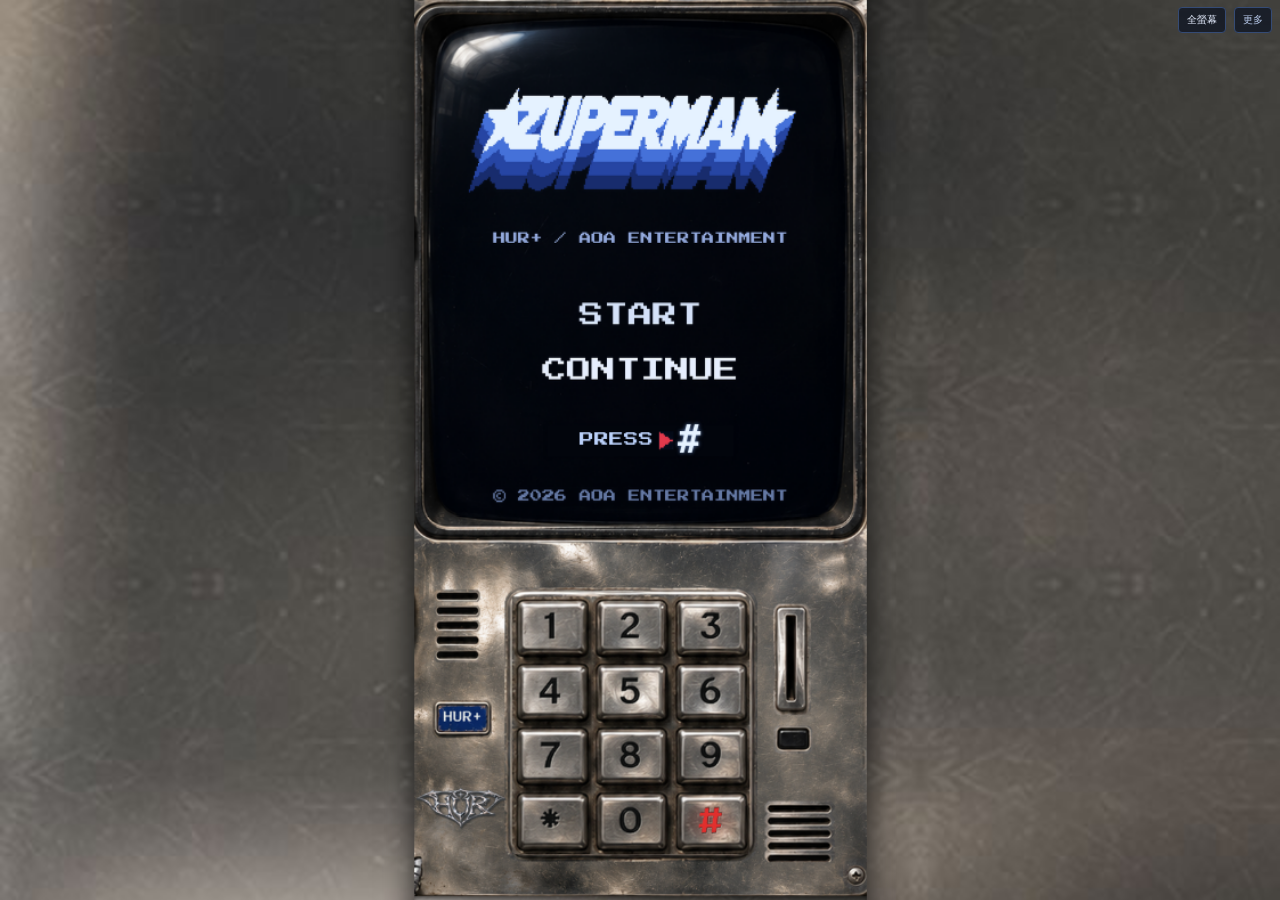
<file: index.html>
<!doctype html>
<html lang="zh-Hant"><head><meta charset="utf-8"><meta name="viewport" content="width=device-width,initial-scale=1,viewport-fit=cover"><meta name="theme-color" content="#524f4b"><title>ZUPERMAN｜英雄測驗</title><link rel="stylesheet" href="app.css?v=46"><link rel="stylesheet" href="keypad.css?v=63"><link rel="stylesheet" href="intro.css?v=64"><link rel="stylesheet" href="endings.css?v=46"><link rel="stylesheet" href="result-v31.css?v=64"><link rel="stylesheet" href="card-dialog.css?v=58"><link rel="stylesheet" href="reveal-v31.css?v=58"><link rel="stylesheet" href="reveal-v43.css?v=45"><link rel="manifest" href="manifest.webmanifest?v=46">
<link rel="apple-touch-icon" href="assets/ui/zuperman-app-180.png">
<meta name="apple-mobile-web-app-capable" content="yes">
<meta name="apple-mobile-web-app-status-bar-style" content="black-translucent">
<link rel="stylesheet" href="fullscreen.css?v=62">
<script src="fullscreen.js?v=58" defer></script>
<script src="cover-fit.js?v=2" defer></script>
</head>
<body data-skin="a" data-phase="title">
<div id="game-viewport">
<header class="toolbar" aria-label="播放與顯示設定">
  <button id="fullscreen-toggle" type="button" aria-pressed="false" hidden>全螢幕</button>
  <details class="more-controls">
    <summary>更多</summary>
    <nav>
      <span id="music-slot"></span>
      <button id="screen-zoom" type="button" aria-pressed="false">放大螢幕</button>
      <a href="questions.html">全部題目</a>
    </nav>
  </details>
</header>
<main id="main">
<section id="title-page" aria-label="ZUPERMAN 電話開始畫面">
  <img src="assets/intro/title-phone-v2.png" width="1179" height="2556" alt="ZUPERMAN 實體電話開始畫面">
  <div class="title-controls">
    <p id="start-prompt" class="start-prompt">PRESS <span class="start-prompt-hash">#</span></p>
    <span id="title-menu-arrow" class="title-menu-arrow" aria-hidden="true"></span>
    <button id="start-hash" type="button" aria-label="按電話井字鍵開始測驗">#</button>
  </div>
  <div id="a2hs-banner" hidden role="note" aria-live="polite">
    <p>想要全螢幕？點分享鍵 <span aria-hidden="true">⬆️</span> →「加入主畫面」，再從主畫面圖示打開。</p>
    <button id="a2hs-dismiss" type="button">知道了</button>
  </div>
</section>
<section id="quiz-page" hidden aria-label="ZUPERMAN 英雄測驗"><div id="phone-holder"><div id="phone-artboard"><img id="phone-body" src="assets/ui/phone-a.png" alt="實體公共電話機身" draggable="false"><div id="screen"><div id="screen-inner"><div id="question-panel"><span id="question-title"></span><h1 id="question" tabindex="-1"></h1></div><span id="progress-label" aria-live="polite"></span><div id="answers" role="group" aria-label="四個答案"></div><div id="screen-footer"><span id="progress-lamps" aria-hidden="true"></span><span id="screen-hint">按 1–4 選擇</span></div><div class="screen-scan" aria-hidden="true"></div></div></div><nav id="keypad" aria-label="電話實體按鍵"></nav></div></div><div class="actions"><button id="back" type="button">上一題</button></div></section>
<section id="analysis-page" hidden aria-label="分析中"><img class="analysis-logo" src="assets/ui/zuperman.png" alt="ZUPERMAN"><p class="analysis-kicker">HERO TEST</p><h1>英雄資料分析中</h1><div class="analysis-bars" aria-hidden="true"></div><p id="analysis-percent">0%</p></section>
<section id="ending-stage" hidden aria-label="ZUPERMAN 英雄證電話">
  <div class="ending-glass">
    <section id="result-page" class="ending-view v31-result" data-design-version="v31" hidden aria-labelledby="hero-name">
      <div class="v31-stock">
        <div id="v31-result-scroll" class="v31-scroll" tabindex="0" role="region" aria-label="完整英雄測驗結果">
          <div class="v31-face">
            <header class="v31-header">
              <h1 class="v31-chrome v31-name" id="hero-name" tabindex="-1"></h1>
              <span class="v31-color" id="hero-color-name"></span>
              <img class="v31-stars" src="card-preview-1110/art-v8/gold-stars.png" alt="" width="232" height="84">
            </header>
            <figure class="v31-visual" aria-label="HUR 鉻銀徽章與 ZUPERMAN 字標">
              <img class="v31-emblem" id="v31-emblem" src="card-preview-1110/art-v8/chrome-hur.png" alt="" width="1210" height="539">
              <img class="v31-mark" id="v31-mark" src="card-preview-1110/v31-zuperman-chrome.png" alt="ZUPERMAN" width="2091" height="373">
            </figure>
            <div class="v31-gear">
              <div><span>技能解放</span><strong id="hero-gear"></strong></div>
              <div><span>封印本體</span><strong id="hero-item"></strong></div>
            </div>
            <blockquote id="hero-quote"></blockquote>
            <div class="v31-data">
              <div class="v31-stats">
                <button id="v31-abilities" type="button" aria-controls="v31-full-abilities">能力值</button>
                <canvas id="result-radar" width="180" height="144" aria-hidden="true"></canvas>
              </div>
              <section class="v31-team" aria-labelledby="hero-team-heading">
                <h2 id="hero-team-heading">最佳隊友</h2>
                <ul id="hero-team"></ul>
              </section>
            </div>
            <button id="v31-scroll-cue" class="v31-scroll-cue" type="button" aria-controls="v31-complete-result">下滑看完整結果 <span aria-hidden="true">↓</span></button>
          </div>
          <div id="v31-complete-result" class="v31-complete">
            <section aria-labelledby="v31-profile-heading">
              <h2 id="v31-profile-heading" tabindex="-1">英雄側寫</h2>
              <p id="v31-profile-copy"></p>
              <ul id="v31-traits" aria-label="人格標籤"></ul>
            </section>
            <section id="v31-full-abilities" aria-labelledby="v31-abilities-heading">
              <h2 id="v31-abilities-heading" tabindex="-1">能力值</h2>
              <dl id="v31-full-stats" class="v31-detail-values"></dl>
            </section>
            <section aria-labelledby="v31-full-team-heading">
              <h2 id="v31-full-team-heading">最佳隊友</h2>
              <ul id="v31-full-team" class="v31-full-team"></ul>
            </section>
          </div>
        </div>
        <a id="card-link" class="v31-chrome v31-cta" href="#upload-page">製作我的英雄證</a>
      </div>
    </section>
    <section id="upload-page" class="ending-view" hidden aria-label="選擇英雄證照片">
      <div class="ending-window ending-upload-window">
        <div class="ending-window-title">
          <span>英雄證照片</span>
          <img src="assets/ui/zuperman.png" width="432" height="146" alt="ZUPERMAN">
        </div>
        <div class="ending-license">
          <input id="photo-input" type="file" accept="image/*" aria-label="選擇英雄證照片" aria-describedby="photo-status">
          <label id="choose-photo" for="photo-input">
            <span class="ending-photo-frame">
              <img id="photo-preview" alt="英雄證照片預覽" hidden>
              <span id="photo-placeholder" aria-hidden="true"></span>
            </span>
            <span class="ending-photo-action">選擇照片</span>
          </label>
          <div class="ending-license-data">
            <span class="ending-chip" aria-hidden="true"></span>
            <h1 id="upload-hero-name" tabindex="-1"></h1>
            <span class="ending-license-lines" aria-hidden="true"></span>
            <p id="photo-status" role="status" aria-live="polite"></p>
          </div>
        </div>
      </div>
      <div class="ending-footer">
        <label id="choose-photo-footer" class="ending-primary" for="photo-input">選擇我的照片</label>
        <button id="make-card" hidden class="ending-primary" type="button" disabled>製作英雄證</button>
        <button id="back-result" class="ending-secondary" type="button">返回結果</button>
      </div>
    </section>
  </div>
  <button id="restart" type="button">再測一次</button>
  <button id="ending-zero" type="button" aria-label="按電話 0 鍵繼續">0</button>
</section>
</main>
</div>
<dialog id="hero-card-dialog" aria-label="你的英雄證">
  <canvas id="card-canvas" width="1062" height="1482" tabindex="0" aria-label="英雄證正面，拖曳照片或用方向鍵調整位置"></canvas>
  <img id="card-back-face" alt="英雄證背面" hidden>
  <p id="card-warning" role="status" hidden></p>
  <div class="hero-card-actions">
    <button id="flip-card" type="button" hidden>查看背面</button>
    <button id="save-hero-card" type="button" disabled>下載限動影片</button>
    <button id="share-hero-card" type="button" disabled>分享 IG 限動</button>
    <button id="close-hero-card" type="button">返回電話</button>
  </div>
  <p id="story-status" role="status"></p>
</dialog>
<script src="engine.js?v=6"></script><script src="hero-card.js?v=58"></script><script src="card-reveal.js?v=58"></script><script src="result-v31.js?v=58"></script><script src="ending-flow.js?v=58"></script><script src="background-music.js?v=57" data-controls="#music-slot"></script><script src="intro-player.js?v=64"></script><script src="app.js?v=65"></script><script src="key-audio.js"></script>
</body></html>
</file>
<file: app.css>
@font-face{font-family:Cubic;src:url('assets/ui/Cubic11-Regular.ttf')}@font-face{font-family:Pixel;src:url('assets/ui/PressStart2P-Regular.ttf')}*{box-sizing:border-box}html{background:#070a11;color:#e9f0ff}body{margin:0;font-family:Cubic,monospace;background:#070a11;min-height:100svh}button,a{-webkit-tap-highlight-color:transparent}button{font:inherit;cursor:pointer}button:disabled{cursor:default}a{color:inherit;text-decoration:none}button:focus-visible,a:focus-visible{outline:2px solid #e9f4ff;outline-offset:4px}[hidden]{display:none!important}.toolbar{min-height:48px;display:flex;justify-content:center;align-items:center;flex-wrap:wrap;gap:12px;padding:8px 12px;background:#080c16;border-bottom:1px solid #243152;position:relative;z-index:20;color:#b3c5ed;font-family:system-ui,sans-serif;font-size:11px}.toolbar nav{display:flex;align-items:center;gap:4px}.toolbar button,.toolbar a{border:1px solid transparent;background:transparent;color:inherit;padding:7px 9px;border-radius:4px;white-space:nowrap}.toolbar [aria-pressed=true]{background:#244bc2;color:#fff}.toolbar button:hover,.toolbar a:hover{color:#fff;border-color:#4774cf}#main{width:100%;min-height:calc(100svh - 53px);display:flex;justify-content:center;align-items:center;position:relative}#quiz-page{width:100%;display:flex;flex-direction:column;align-items:center;position:relative}#phone-holder{position:relative;overflow:hidden}#phone-artboard{width:1179px;height:2556px;position:absolute;left:0;top:0;transform-origin:0 0}#phone-body{position:absolute;inset:0;width:1179px;height:2556px;pointer-events:none;user-select:none}#screen{position:absolute;left:50px;top:120px;width:1079px;height:1303px;overflow:hidden;border-radius:100px}#screen-inner{width:1158px;height:1398px;transform:scale(.9317789);transform-origin:0 0;position:relative;isolation:isolate}#question-panel{position:absolute;left:36px;top:229px;width:1086px;height:184px;color:#f1f3ec;padding:0;overflow:hidden}#question-title{display:block;font-size:48px;line-height:58px;margin:0 0 5px}#question{font-weight:normal;margin:0;height:calc(100% - 63px);overflow:auto;overscroll-behavior:contain;scrollbar-width:thin;scrollbar-color:#597fd2 transparent;font-size:48px;line-height:55px;word-break:normal;overflow-wrap:anywhere;line-break:strict}#answers{position:absolute;inset:0}.answer{position:absolute;padding:0;background:transparent;color:#eff4ff;border:0;text-align:left;overflow:hidden;border-radius:26px;isolation:isolate;transition:box-shadow .15s}.answer-number{position:absolute;left:27px;top:22px;font-size:34px;line-height:43px;color:#b9cbea;z-index:2}.answer-text{position:absolute;left:28px;top:85px;right:28px;bottom:40px;font-size:46px;line-height:56px;margin:0;overflow:auto;overscroll-behavior:contain;scrollbar-width:thin;scrollbar-color:#5678d7 transparent;word-break:normal;overflow-wrap:anywhere;line-break:strict;z-index:2}.answer.selected{background:linear-gradient(162deg,#ed2b68e8,#740c41f5);box-shadow:0 0 0 5px #ff739a,inset 0 0 0 11px #55162f,0 0 50px 7px #f238724d;color:#fff}.answer.selected:before{content:'';position:absolute;inset:11px;border:3px solid #ff99b5;border-radius:22px;background:linear-gradient(60deg,transparent 25%,#ffffff1c 45%,transparent 53%),repeating-linear-gradient(0deg,#0000 0 3px,#13000b42 3px 4px);z-index:0;pointer-events:none}.answer.selected:after{content:'SELECTED';position:absolute;right:23px;bottom:10px;background:#ff5a82;color:#100815;font:18px Pixel,monospace;padding:7px 12px;z-index:3}.answer.selected .answer-number{color:#fff;background:#dc2e61;border:1px solid #ffa3bf;border-radius:5px;min-width:64px;text-align:center;left:23px;top:19px}.answer.selected .answer-text{bottom:50px}#progress-label{position:absolute;top:196px;left:991px;font-size:18px;line-height:26px;color:#b4bed5;background:#090b1b;padding:0 8px}#screen-footer{position:absolute;left:25px;top:1340px;width:1107px;height:55px;border-radius:6px;background:#070a16;display:flex;align-items:center;justify-content:center;gap:18px;color:#c9d8f5;font-size:34px}#progress-lamps{display:flex;gap:8px}#progress-lamps i{width:15px;height:18px;border:1px solid #5676aa;background:#132038}#progress-lamps i.done{background:#bcd5ff}.screen-scan{position:absolute;inset:0;z-index:4;pointer-events:none;background:repeating-linear-gradient(0deg,#0000 0 3px,#00000010 3px 4px);opacity:.5}#keypad{position:absolute;inset:0;pointer-events:none}.phone-key{position:absolute;background:transparent;color:transparent;border:0;border-radius:14px;pointer-events:auto;font-size:1px;touch-action:manipulation}.phone-key:active,.phone-key.pressed{background:#2443b42b;box-shadow:inset 0 7px 15px #0008,0 0 0 4px #aec6ff80}.phone-key[aria-pressed=true]{box-shadow:inset 0 0 0 5px #b8d0ff80}.actions{width:min(100%,560px);display:flex;align-items:center;justify-content:space-between;gap:7px;padding:9px 12px calc(9px + env(safe-area-inset-bottom));font-size:12px;background:#080c15}.actions button{border:1px solid #405984;background:#101b31;color:#d9e6ff;padding:8px 12px;border-radius:3px}.actions button:disabled{opacity:.35}body.screen-zoom #phone-holder{overflow:hidden;border-radius:18px}body.screen-zoom #phone-artboard{transform:translate(calc(-50px * var(--phone-scale)),calc(-115px * var(--phone-scale))) scale(var(--phone-scale))}body.screen-zoom .actions{position:relative}.analysis-logo{display:block;width:76%;max-width:370px;margin:0 auto 35px;image-rendering:pixelated}#analysis-page{text-align:center;width:min(92vw,550px);padding:45px 25px;font-size:20px}#analysis-page h1{font-size:28px;font-weight:normal}.analysis-kicker{font-family:Pixel,monospace;font-size:9px;line-height:2.2;color:#a9bfe9}.analysis-bars{height:25px;background:repeating-linear-gradient(90deg,#597fee 0 12px,transparent 12px 17px);animation:analysis 1.8s steps(10) both;transform-origin:left;box-shadow:0 0 25px #2646b6}@keyframes analysis{from{clip-path:inset(0 100% 0 0)}to{clip-path:inset(0 0 0 0)}}@media(max-width:560px){.toolbar{gap:6px;padding:5px 6px;font-size:10px}.toolbar button,.toolbar a{padding:6px}.toolbar nav{gap:0}#main{min-height:calc(100svh - 47px)}}@media(prefers-reduced-motion:reduce){*{animation:none!important;transition:none!important}}

#music-slot #cashflow-music-control{margin:0!important;flex-direction:row!important}#music-slot button{min-height:0!important;font:inherit!important;font-size:10px!important;border:1px solid #32476b!important;border-radius:4px!important;padding:6px!important}#music-slot #cashflow-dj-hint{display:none!important}
#screen,#phone-holder,body.screen-zoom #phone-holder{overflow:clip}

/* Keep the playable phone inside the current viewport; secondary controls live in a native menu. */
.toolbar{height:44px;min-height:44px;max-height:44px;padding:4px 12px;justify-content:space-between;gap:8px;flex-wrap:nowrap;font-size:11px}
.more-controls{position:relative;font-family:system-ui,sans-serif;color:#b9cbed}
.more-controls summary{list-style:none;cursor:pointer;padding:7px 10px;border:1px solid #354b75;border-radius:4px;font-size:11px;white-space:nowrap}
.more-controls summary::-webkit-details-marker{display:none}
.more-controls[open] summary{background:#1c3260;color:#fff}
.more-controls nav{position:absolute;right:0;top:38px;min-width:155px;display:flex;flex-direction:column;align-items:stretch;gap:3px;padding:9px;border:1px solid #3d5685;background:#090e1bf5;box-shadow:0 10px 30px #000b;border-radius:5px;z-index:30}
.more-controls nav>*{width:100%;text-align:left}
.more-controls nav a,.more-controls nav>button{padding:10px}
#music-slot #cashflow-music-control{display:flex!important;width:100%;margin:0!important}
#music-slot button{width:100%;min-height:0!important;font:inherit!important;font-size:11px!important;border-radius:3px!important;padding:9px!important}
#main{min-height:0;align-items:flex-start}

.actions{min-height:48px;flex-shrink:0}
@media(max-width:560px){.toolbar{height:44px;min-height:44px;padding:4px 9px}.toolbar nav{gap:3px}#main{min-height:0}}
</file>
<file: keypad.css>
/* These live buttons sit on the existing photographic caps, in artboard pixels. */
#keypad .phone-key {
  appearance: none;
  isolation: isolate;
  padding: 0;
  margin: 0;
  border: 0;
  border-radius: 21px;
  background: transparent;
  box-shadow: none;
  color: transparent;
  cursor: pointer;
}

#keypad .phone-key::before,
#keypad .phone-key::after {
  content: '';
  position: absolute;
  inset: 0;
  border-radius: inherit;
  opacity: 0;
  pointer-events: none;
  transition: opacity 85ms ease, transform 100ms ease;
}

#keypad .phone-key::before {
  background: linear-gradient(150deg, #1c1714, #120e0b 60%, #292019);
  box-shadow: inset 0 11px 17px #000d, 0 0 11px var(--key-rim, #0000);
}

#keypad .phone-key::after {
  background-image: var(--keypad-surface, url('assets/ui/phone-a.png'));
  background-position: var(--key-slice-x) var(--key-slice-y);
  background-repeat: no-repeat;
  background-size: 1179px 2556px;
  transform-origin: center;
}

#keypad .phone-key:is(:active, .pressed)::before,
#keypad .phone-key:is(:active, .pressed)::after {
  opacity: 1;
  transition-duration: 35ms, 65ms;
}

#keypad .phone-key:is(:active, .pressed)::after {
  transform: translateY(6px) scale(.93, .87);
  filter: brightness(.76) contrast(1.08);
}

#keypad .phone-key[data-key='5'] { --key-rim: #58a9ffb3; }
#keypad .phone-key[data-key='6'] { --key-rim: #66ffc3bf; }
#keypad .phone-key[data-key='7'] { --key-rim: #b690ffd6; }
#keypad .phone-key[data-key='8'] { --key-rim: #ffd966bd; }
#keypad .phone-key[data-key='9'] { --key-rim: #70edffd9; }
#keypad .phone-key[data-key='*'] { --key-rim: #7af7ff; }
#keypad .phone-key[data-key='0'] { --key-rim: #ffd27b; }
#keypad .phone-key[data-key='#'] { --key-rim: #ff284ee8; }

#keypad .phone-key:focus-visible {
  outline: 4px solid #b9d4ff;
  outline-offset: 2px;
}

#screen-footer.keypad-message {
  box-shadow: inset 0 2px var(--fx-color, #7dbfff);
}

#screen-footer.keypad-message #screen-hint {
  color: var(--fx-color, #b7ddff);
  text-shadow: 0 0 14px var(--fx-color, #3566bb);
}

#screen[data-phone-fx]::after {
  content: '';
  position: absolute;
  z-index: 8;
  inset: 0;
  border-radius: inherit;
  pointer-events: none;
  opacity: 0;
  box-shadow: inset 0 0 30px var(--fx-color);
  background: var(--fx-pattern, none);
  animation: var(--fx-motion, phone-screen-pulse) 1.3s ease-out both;
}

#screen[data-phone-fx='5'] {
  --fx-color: #8ec5ff;
  --fx-pattern: linear-gradient(0deg, transparent 36%, #538dff76 48%, #e5f6ff70 50%, #5f6dff46 52%, transparent 62%) no-repeat center / 100% 34%;
  --fx-motion: phone-rewind-scan;
}

#screen[data-phone-fx='6'] {
  --fx-color: #a7ffd4;
  --fx-pattern: linear-gradient(180deg, transparent 25%, #79f3a96e 46%, #dafff4a2 50%, #51e2b263 52%, transparent 76%) no-repeat center / 100% 31%;
  --fx-motion: phone-filter-scan;
}

#screen[data-phone-fx='7'] {
  --fx-color: #d6bfff;
  --fx-pattern: repeating-radial-gradient(ellipse at 50% 12%, #0000 0 58px, #ae79ff4a 60px 65px, #0000 69px 104px);
  --fx-motion: phone-echo-rings;
}

#screen[data-phone-fx='8'] {
  --fx-color: #ffe1a1;
  --fx-pattern: repeating-linear-gradient(90deg, #ffc35b42 0 35px, transparent 35px 79px) no-repeat center / 100% 65px;
  --fx-motion: phone-stutter-bars;
}

#screen[data-phone-fx='9'] {
  --fx-color: #9aeefe;
  --fx-pattern: conic-gradient(from -55deg, #0000 0 31%, #87aaff4f 36%, #b5faff72 40%, #0000 44% 76%, #658cff46 88%, #0000 93%) center / 120% 120%;
  --fx-motion: phone-spin-ring;
}

#screen[data-phone-fx='*'] {
  --fx-color: #a7faff;
  --fx-pattern: linear-gradient(0deg, transparent 32%, #3467ff77 41%, #72f1ff 49%, #d7ffff 50% 51%, #337bff8c 53%, transparent 72%) no-repeat center / 100% 16%;
  --fx-motion: phone-star-scan;
}

#screen[data-phone-fx='0'] {
  --fx-color: #ffe0a8;
  --fx-pattern: linear-gradient(180deg, #ffc0536e, #b1782336 12%, transparent 35%);
}

#screen[data-phone-fx='#'] {
  --fx-color: #ff8d9e;
  --fx-pattern: radial-gradient(ellipse at center, #0000 56%, #ff214352 91%, #ff234491 100%);
  --fx-motion: phone-warning-light;
}

#phone-key-warning {
  display: none;
  position: absolute;
  z-index: 9;
  top: 128px;
  left: 50%;
  transform: translateX(-50%);
  pointer-events: none;
  padding: 8px 32px;
  border: 3px solid #ff536f;
  background: #400c1a;
  box-shadow: 0 0 36px #ff2f5690, inset 0 0 19px #fa345131;
  color: #ffb8c1;
  font: 41px/1.12 Cubic, monospace;
  white-space: nowrap;
  text-shadow: 0 0 10px #ff2f67;
}

#screen[data-phone-fx='#'] #phone-key-warning {
  display: block;
  animation: phone-warning-badge 1.75s ease both;
}

#phone-star-signal {
  display: none;
  position: absolute;
  z-index: 9;
  left: 50%;
  top: 60%;
  width: 372px;
  height: 234px;
  margin: -117px 0 0 -186px;
  place-items: center;
  pointer-events: none;
  isolation: isolate;
  background: radial-gradient(ellipse, #06183fec 0 20%, #10348163 40%, transparent 70%);
}

#phone-star-signal::before,
#phone-star-signal::after {
  content: '';
  position: absolute;
  inset: 35% 0;
  border: 3px solid #89edff;
  border-radius: 50%;
  box-shadow: 0 0 20px #3a9fff, inset 0 0 13px #75d8ff;
  transform: rotate(-24deg);
}

#phone-star-signal::after {
  inset: 37% 7%;
  border-color: #718fff;
  transform: rotate(24deg);
}

#phone-star-signal i {
  z-index: 1;
  width: 172px;
  aspect-ratio: 1;
  display: grid;
  filter: drop-shadow(0 0 13px #65dbff) drop-shadow(0 0 23px #4979ff);
}

#phone-star-signal i::before {
  content: '';
  background: linear-gradient(150deg, #f5ffff 30%, #c4ffff 48%, #5eabff 72%, #486cff);
  clip-path: polygon(46% 0,54% 0,54% 23%,62% 23%,62% 35%,76% 35%,76% 46%,100% 46%,100% 54%,76% 54%,76% 65%,62% 65%,62% 77%,54% 77%,54% 100%,46% 100%,46% 77%,38% 77%,38% 65%,24% 65%,24% 54%,0 54%,0 46%,24% 46%,24% 35%,38% 35%,38% 23%,46% 23%);
}

#screen[data-phone-fx='*'] #phone-star-signal {
  display: grid;
  animation: phone-star-unlock 1.6s ease-out both;
}

@keyframes phone-star-scan {
  0% { opacity: 0; background-position-y: -10%; }
  18% { opacity: .78; }
  45% { opacity: .45; }
  68%, 100% { opacity: 0; background-position-y: 110%; }
}

@keyframes phone-star-unlock {
  0%, 13% { opacity: 0; transform: scale(.46,.08); }
  26% { opacity: 1; transform: scale(1.08,.72); }
  39% { opacity: 1; transform: scale(1); }
  70% { opacity: .9; transform: scale(1.03); }
  100% { opacity: 0; transform: scale(1.18); }
}

@keyframes phone-screen-pulse {
  0% { opacity: 0; }
  18% { opacity: .88; }
  46% { opacity: .42; }
  100% { opacity: 0; }
}

@keyframes phone-rewind-scan {
  0% { opacity: 0; background-position-y: 100%; }
  17% { opacity: .86; }
  75%, 100% { opacity: 0; background-position-y: 0%; }
}

@keyframes phone-filter-scan {
  0% { opacity: 0; background-position-y: 0%; }
  20% { opacity: .86; }
  82%, 100% { opacity: 0; background-position-y: 100%; }
}

@keyframes phone-echo-rings {
  0% { opacity: 0; background-size: 60% 60%; }
  23% { opacity: .77; }
  90%, 100% { opacity: 0; background-size: 135% 135%; }
}

@keyframes phone-stutter-bars {
  0% { opacity: 0; background-position-y: 55%; }
  16% { opacity: .9; background-position-y: 40%; animation-timing-function: steps(2, end); }
  66% { opacity: .45; background-position-y: 77%; }
  100% { opacity: 0; background-position-y: 77%; }
}

@keyframes phone-spin-ring {
  0% { opacity: 0; transform: rotate(-6deg) scale(1.12); }
  26% { opacity: .62; }
  100% { opacity: 0; transform: rotate(12deg) scale(1.12); }
}

@keyframes phone-warning-light {
  0% { opacity: 0; }
  15% { opacity: 1; }
  37% { opacity: .56; }
  69% { opacity: .48; }
  100% { opacity: 0; }
}

@keyframes phone-warning-badge {
  0% { opacity: 0; }
  9%, 82% { opacity: 1; }
  100% { opacity: 0; }
}

#phone-callback {
  display: none;
  position: absolute;
  z-index: 9;
  top: 68px;
  left: 50%;
  translate: -50% 0;
  width: 556px;
  height: 105px;
  align-items: center;
  justify-content: center;
  gap: 24px;
  border: 3px solid #ffc875;
  background: repeating-linear-gradient(0deg, #21130b 0 5px, #2b190c 5px 7px);
  box-shadow: 0 0 28px #ea9c4390, inset 0 0 24px #e38b3645;
  color: #fff0bb;
  font: 49px/1 Cubic, monospace;
  white-space: nowrap;
  text-shadow: 0 0 13px #ffae41;
  pointer-events: none;
}

#phone-callback::before,
#phone-callback::after {
  content: '';
  width: 56px;
  height: 47px;
  flex: 0 0 auto;
  background: repeating-linear-gradient(90deg, #ffc669 0 8px, transparent 8px 15px);
  clip-path: polygon(0 35%, 24% 35%, 24% 22%, 50% 22%, 50% 0, 75% 0, 75% 18%, 100% 18%, 100% 82%, 75% 82%, 75% 100%, 50% 100%, 50% 78%, 24% 78%, 24% 65%, 0 65%);
  animation: phone-callback-wave .44s steps(3, end) 3 alternate both;
}

#phone-callback::after { scale: -1 1; }

#screen[data-phone-fx='0'] #phone-callback {
  display: flex;
  animation: phone-callback-badge 1.65s ease-out both;
}

#phone-holder:has(#screen[data-phone-fx='0']) {
  animation: phone-callback-kick .54s both;
}

@keyframes phone-callback-badge {
  0% { opacity: 0; clip-path: inset(48% 28%); }
  10% { opacity: 1; clip-path: inset(42% 0); }
  17%, 76% { opacity: 1; clip-path: inset(0); }
  100% { opacity: 0; clip-path: inset(48% 0); }
}

@keyframes phone-callback-wave {
  0% { transform: scaleY(.26); opacity: .44; }
  60% { transform: scaleY(1); opacity: 1; }
  100% { transform: scaleY(.56); opacity: .76; }
}

@keyframes phone-callback-kick {
  0%, 37%, 55%, 100% { translate: 0 0; }
  10%, 66% { translate: -1.5px 1px; }
  21%, 76% { translate: 1.5px -1px; }
}

@media (prefers-reduced-motion: reduce) {
  #keypad .phone-key::before,
  #keypad .phone-key::after {
    transition: none;
  }

  #screen[data-phone-fx]::after { opacity: .38; }
}
</file>
<file: intro.css>
#title-page {
  position: relative;
  width: min(100vw, calc((100svh - var(--toolbar-height, 44px)) * 0.461267606));
  width: min(100vw, calc((100dvh - var(--toolbar-height, 44px)) * 0.461267606));
  height: auto;
  aspect-ratio: 1179 / 2556;
  container-type: inline-size;
}

#title-page > img {
  width: 100%;
  height: auto;
  display: block;
}

.start-prompt {
  position: absolute;
  left: 29.5%;
  top: 45.55%;
  width: 41%;
  height: 3.2%;
  display: flex;
  align-items: center;
  justify-content: center;
  gap: 5.25cqw;
  margin: 0;
  color: #bad0f9;
  background: #02050c;
  box-shadow: 0 0 .7cqw .35cqw #02050c;
  font: 11px Pixel, monospace;
  font-size: clamp(9px, 3.2cqw, 16px);
  line-height: 1;
  pointer-events: none;
}

.start-prompt-hash {
  color: #e5f2ff;
  font-family: ui-monospace, monospace;
  font-size: 2.65em;
  font-weight: 800;
  line-height: .8;
  text-shadow: 0 0 .9cqw #84aefaaa;
}

.title-controls::before {
  content: '';
  position: absolute;
  left: 22.307%;
  top: 38.732%;
  width: 4.325cqw;
  height: 4.919cqw;
  /* Cover the original static title cursor with neighboring glass from the same image. */
  background: url('assets/intro/title-phone-v2.png') 18.706% 39.632% / 100cqw auto no-repeat;
  pointer-events: none;
}

.title-menu-arrow {
  position: absolute;
  z-index: 1;
  left: 55.8%;
  top: 47.15%;
  width: 3.31cqw;
  height: 3.9cqw;
  transform: translate(-50%, -50%);
  background: url('assets/intro/title-phone-v2.png') 23.597% 39.681% / 100cqw auto no-repeat;
  mix-blend-mode: screen;
  pointer-events: none;
  transition: left .22s steps(5, end), top .22s steps(5, end);
}

#title-page[data-start-step='start'] #title-menu-arrow {
  left: 32.1%;
  top: 34.15%;
}

#start-hash {
  position: absolute;
  left: calc(65.395% - max(22px, 7.635cqw));
  top: calc(85.98% - max(22px, 5.98cqw));
  width: max(44px, 15.27cqw);
  height: max(44px, 11.96cqw);
  padding: 0;
  border: 0;
  border-radius: 2cqw;
  background: transparent;
  color: transparent;
  cursor: pointer;
  touch-action: manipulation;
  -webkit-tap-highlight-color: transparent;
}

#start-hash::before {
  content: '';
  position: absolute;
  inset: calc(50% + .03cqw) auto auto 50%;
  width: 8.1425cqw;
  aspect-ratio: 96 / 86;
  transform: translate(-50%, -50%);
  /* The alpha mask follows the engraved strokes of the original phone artwork. */
  background: #ff3434;
  -webkit-mask: url('assets/intro/title-hash-mask.png') center / 100% 100% no-repeat;
  mask: url('assets/intro/title-hash-mask.png') center / 100% 100% no-repeat;
  opacity: .86;
  animation: title-hash-light 1.45s ease-in-out infinite alternate;
  pointer-events: none;
}

#start-hash::after {
  content: '';
  position: absolute;
  inset: 0;
  background: radial-gradient(ellipse 41% 42% at 50% 50%, #ff362e38, #ff301b18 57%, transparent);
  opacity: .86;
  animation: title-hash-light 1.45s ease-in-out infinite alternate;
  pointer-events: none;
}

@keyframes title-hash-light {
  from { opacity: .48; }
  to { opacity: 1; }
}

#start-hash:active::before {
  animation: none;
  opacity: .72;
}

#start-hash:focus-visible {
  outline: 2px solid #a6cbff;
  outline-offset: 1px;
}

@media (prefers-reduced-motion: reduce) {
  #start-hash::before,
  #start-hash::after { animation: none; }
}

.zi-intro {
  position: absolute;
  inset: 0;
  z-index: 2;
  overflow: hidden;
  background: #070a11;
}

.zi-intro-video {
  display: block;
  width: 100%;
  height: 100%;
  object-fit: cover;
  object-position: left top;
  pointer-events: none;
}

#title-page:has(.zi-intro) .title-controls {
  visibility: hidden;
}

.zi-intro button {
  position: absolute;
  min-width: 44px;
  min-height: 44px;
  padding: 7px 12px;
  border: 1px solid #657da2;
  color: #e4edff;
  background: #080d1cea;
  font: 14px/1.15 Cubic, monospace;
  cursor: pointer;
  touch-action: manipulation;
}

.zi-intro button[hidden] { display: none; }

.zi-intro button:focus-visible {
  outline: 2px solid #a6cbff;
  outline-offset: 2px;
}

.zi-intro-play {
  inset: 50% auto auto 50%;
  transform: translate(-50%, -50%);
}
</file>
<file: endings.css>
/* The phone artwork and its display use the same 1179 × 2556 coordinates as the quiz. */
#ending-stage {
  position: relative;
  flex: 0 0 auto;
  width: min(100%, max(310px, calc((100svh - var(--toolbar-height, 44px)) * .461267606)));
  width: min(100%, max(310px, calc((100dvh - var(--toolbar-height, 44px)) * .461267606)));
  aspect-ratio: 1179 / 2556;
  container-type: inline-size;
  background: #070a11 url('assets/ui/ending-tv-wall.png') center / 100% 100% no-repeat;
  font-family: Cubic, monospace;
  --ending-swatch: #d9121f;
  --ending-deep: #300306;
  --ending-light: #ffd6d8;
  --ending-highlight: #ff4651;
  --ending-copy: clamp(12px, 3.45cqw, 21px);
  --ending-caption: clamp(10px, 2.85cqw, 16px);
  --ending-field: color-mix(in srgb, var(--ending-swatch) 48%, var(--ending-deep));
  --ending-line: color-mix(in srgb, var(--ending-highlight) 70%, var(--ending-deep));
  --ending-cta: color-mix(in srgb, var(--ending-highlight) 77%, white);
}

.ending-glass {
  position: absolute;
  top: 4.695%;
  left: 4.24%;
  width: 91.52%;
  height: 50.98%;
  overflow: hidden;
  border-radius: 8.6% / 7.1%;
  isolation: isolate;
}

#ending-stage .ending-view {
  position: absolute;
  inset: 0;
  display: flex;
  flex-direction: column;
  gap: 2.15cqw;
  padding: 4cqw;
  color: var(--ending-light);
  background-color: var(--ending-deep);
  background-image:
    repeating-linear-gradient(0deg, #0000 0 2px, #00000020 2px 3px),
    linear-gradient(145deg, var(--ending-field), var(--ending-deep) 76%);
  box-shadow: inset 0 0 0 2px var(--ending-swatch), inset 0 0 6cqw #0008;
}

.ending-window {
  display: flex;
  flex: 1 1 auto;
  flex-direction: column;
  gap: 1.65cqw;
  min-height: 0;
}

.ending-window-title {
  display: flex;
  flex: 0 0 auto;
  align-items: center;
  justify-content: space-between;
  gap: 2cqw;
  padding: .55cqw 0 1.35cqw;
  border-bottom: 1px solid var(--ending-line);
  font-size: var(--ending-caption);
  line-height: 1.15;
}

.ending-window-title img {
  width: clamp(74px, 24cqw, 144px);
  height: auto;
  filter: grayscale(1) brightness(1.15);
}

.ending-result-title {
  display: flex;
  align-items: center;
  justify-content: space-between;
  gap: 2cqw;
}

#ending-stage #hero-name,
#ending-stage #upload-hero-name {
  flex: 0 0 auto;
  margin: 0;
  color: #fff;
  font-size: clamp(23px, 8.2cqw, 48px);
  font-weight: normal;
  line-height: 1.14;
  text-shadow: 0 0 12px var(--ending-swatch);
}

.ending-result-grid {
  display: flex;
  flex: 1 1 auto;
  flex-direction: column;
  gap: 1.6cqw;
  min-height: 0;
}

.ending-result-copy {
  flex: 1 1 auto;
  min-height: 0;
  overflow: auto;
  overscroll-behavior: contain;
  scrollbar-width: thin;
  scrollbar-color: var(--ending-line) transparent;
  padding-right: 1.1cqw;
  font-size: var(--ending-copy);
  line-height: 1.35;
  overflow-wrap: anywhere;
  line-break: strict;
}

.ending-result-copy:focus-visible {
  outline: 1px solid var(--ending-light);
  outline-offset: 2px;
}

#hero-quote {
  margin: 0 0 1.5cqw;
  color: #fff;
}

.ending-hero-details {
  display: grid;
  gap: .55cqw;
  margin: 0 0 1.7cqw;
  font-size: .94em;
}

.ending-hero-details div {
  display: grid;
  grid-template-columns: 4.7em minmax(0, 1fr);
  gap: .5em;
}

.ending-hero-details dt {
  white-space: nowrap;
}

.ending-hero-details dd {
  margin: 0;
  color: #fff;
}

#hero-color-name {
  display: flex;
  align-items: center;
  gap: .55em;
  font-size: var(--ending-caption);
  white-space: nowrap;
}

#hero-color-name::before {
  content: '';
  display: inline-block;
  width: .8em;
  height: .8em;
  border: 1px solid var(--ending-light);
  background: var(--ending-swatch);
}

#hero-sketch {
  margin: 0;
}

#hero-traits {
  display: flex;
  flex-wrap: wrap;
  gap: .75cqw;
  margin-top: 1.3cqw;
}

#hero-traits span {
  border: 1px solid var(--ending-line);
  padding: .25cqw .7cqw;
  background: var(--ending-field);
  font-size: var(--ending-caption);
}

.ending-team {
  flex: 0 0 auto;
}

.ending-team h2 {
  margin: 0 0 1cqw;
  font-size: var(--ending-caption);
  line-height: 1.2;
}

.ending-team ul {
  display: grid;
  grid-template-columns: repeat(2, minmax(0, 1fr));
  gap: 1.6cqw;
  margin: 0;
  padding: 0;
  list-style: none;
}

#hero-team button,
.ending-team-detail {
  --teammate-field: color-mix(in srgb, var(--teammate-swatch) 38%, var(--teammate-deep));
  --teammate-line: color-mix(in srgb, var(--teammate-highlight) 70%, var(--teammate-deep));
  border: 1px solid var(--teammate-line);
  border-inline-start: max(3px, .85cqw) solid var(--teammate-swatch);
  border-radius: .9cqw;
  background: linear-gradient(140deg, var(--teammate-field), var(--teammate-deep));
  color: var(--teammate-light);
}

#hero-team button {
  position: relative;
  display: flex;
  width: 100%;
  min-height: 44px;
  flex-direction: column;
  align-items: flex-start;
  justify-content: center;
  gap: .45cqw;
  padding: 1.05cqw 4.2cqw 1.05cqw 1.45cqw;
  text-align: start;
  line-height: 1.12;
}

#hero-team button::after {
  position: absolute;
  top: 50%;
  right: 1.5cqw;
  width: 1.05cqw;
  height: 1.05cqw;
  border: solid currentColor;
  border-width: 1px 1px 0 0;
  content: '';
  transform: translateY(-50%) rotate(45deg);
}

#hero-team button[aria-expanded='true'] {
  border-color: var(--teammate-light);
  box-shadow: inset 0 0 0 1px var(--teammate-line);
}

#hero-team button[aria-expanded='true']::after {
  transform: translateY(-25%) rotate(-45deg);
}

#hero-team button:hover {
  border-color: var(--teammate-light);
}

#hero-team strong {
  color: #fff;
  font-size: clamp(12px, 3.55cqw, 22px);
  font-weight: normal;
}

#hero-team span {
  font-size: var(--ending-caption);
}

.ending-team-detail {
  min-height: 100%;
  padding: 2cqw 2.4cqw;
}

.ending-team-detail-heading {
  display: flex;
  align-items: center;
  justify-content: space-between;
  gap: 1.3cqw;
}

#hero-team-detail-name {
  margin: 0;
  color: #fff;
  font-size: clamp(16px, 5.1cqw, 30px);
  font-weight: normal;
}

#hero-team-back {
  min-height: 28px;
  padding: .35cqw .8cqw;
  border: 0;
  background: transparent;
  color: inherit;
  font-size: var(--ending-caption);
  text-decoration: underline;
  white-space: nowrap;
}

#hero-team-detail-label {
  display: inline-block;
  margin-top: .75cqw;
  padding: .2cqw .85cqw;
  border: 1px solid var(--teammate-line);
  background: var(--teammate-deep);
  font-size: var(--ending-caption);
}

#hero-team-detail-copy {
  margin: 1cqw 0 0;
  color: #fff;
  line-height: 1.45;
}

#hero-stats {
  display: grid;
  grid-template-columns: repeat(2, minmax(0, 1fr));
  flex: 0 0 auto;
  gap: 0 2.4cqw;
  margin: 0;
  padding: .65cqw 1.8cqw;
  border: 1px solid var(--ending-line);
  border-radius: 1.05cqw;
  background: var(--ending-deep);
  font-size: var(--ending-caption);
  line-height: 1.18;
}

#hero-stats div {
  display: flex;
  justify-content: space-between;
  gap: .5cqw;
  padding: .55cqw .2cqw;
  border-bottom: 1px solid var(--ending-field);
}

#hero-stats div:nth-last-child(-n + 2) {
  border-bottom: 0;
}

#hero-stats dd {
  margin: 0;
  color: #fff;
  font-variant-numeric: tabular-nums;
}

.ending-footer {
  display: flex;
  flex: 0 0 auto;
  align-items: stretch;
  gap: 1.6cqw;
  min-height: 44px;
}

#ending-stage .ending-primary,
#ending-stage .ending-secondary {
  display: flex;
  align-items: center;
  justify-content: center;
  min-width: 0;
  margin: 0;
  padding: .8cqw 2cqw;
  border: 1px solid var(--ending-line);
  border-radius: .7cqw;
  font-family: inherit;
  line-height: 1.15;
  text-align: center;
  cursor: pointer;
}

#ending-stage .ending-primary {
  flex: 1 1 auto;
  border-color: var(--ending-light);
  color: var(--ending-deep);
  background: var(--ending-cta);
  box-shadow: inset 0 1px #ffffff9c;
  font-size: var(--ending-copy);
}

#ending-stage .ending-primary:disabled {
  color: var(--ending-light);
  background: var(--ending-field);
  box-shadow: none;
  cursor: default;
}

#ending-stage .ending-primary:not(:disabled):hover {
  filter: brightness(1.12);
}

#ending-stage .ending-secondary {
  flex: 0 1 auto;
  color: var(--ending-light);
  background: var(--ending-deep);
  font-size: var(--ending-caption);
}

#ending-stage .ending-secondary:hover {
  text-decoration: underline;
}

.ending-license {
  position: relative;
  display: grid;
  grid-template-columns: minmax(0, .95fr) minmax(0, 1.15fr);
  align-self: stretch;
  gap: 3cqw;
  flex: 1 1 auto;
  min-height: 0;
  max-height: 68cqw;
  margin: auto 0;
  padding: 2.8cqw;
  border: 1px solid var(--ending-line);
  border-radius: 1.8cqw;
  background: var(--ending-field);
}

#photo-input {
  position: absolute;
  width: 1px;
  height: 1px;
  padding: 0;
  clip-path: inset(50%);
  overflow: hidden;
  white-space: nowrap;
}

#choose-photo {
  display: flex;
  flex-direction: column;
  min-width: 0;
  min-height: 0;
  overflow: hidden;
  border: 1px solid var(--ending-line);
  border-radius: 1.3cqw;
  color: var(--ending-light);
  background: var(--ending-deep);
  cursor: pointer;
}

#photo-input:focus-visible + #choose-photo,
#choose-photo:hover {
  outline: 2px solid var(--ending-light);
  outline-offset: 2px;
}

.ending-photo-frame {
  position: relative;
  display: grid;
  flex: 1 1 0;
  min-height: 0;
  overflow: hidden;
  place-items: center;
}

#photo-preview {
  width: 100%;
  height: 100%;
  object-fit: contain;
}

#photo-placeholder {
  position: relative;
  display: block;
  width: 35%;
  aspect-ratio: 1;
}

#photo-placeholder::before,
#photo-placeholder::after {
  content: '';
  position: absolute;
  border: 1px solid currentColor;
}

#photo-placeholder::before {
  inset: 0 29% 55%;
  border-radius: 50%;
}

#photo-placeholder::after {
  inset: 56% 8% 0;
  border-radius: 50% 50% 8% 8% / 70% 70% 10% 10%;
}

.ending-photo-action {
  display: grid;
  flex: 0 0 auto;
  place-items: center;
  min-height: 28px;
  border-top: 1px solid var(--ending-line);
  color: #fff;
  background: var(--ending-field);
  font-size: var(--ending-caption);
  line-height: 1.15;
}

.ending-license-data {
  display: flex;
  flex-direction: column;
  justify-content: center;
  align-items: flex-start;
  gap: 1.6cqw;
  min-width: 0;
  min-height: 0;
}

.ending-chip {
  align-self: flex-end;
  width: 26%;
  aspect-ratio: 1.35;
  border: 1px solid var(--ending-light);
  border-radius: .8cqw;
  background:
    repeating-linear-gradient(90deg, transparent 0 calc(33.3% - 1px), var(--ending-line) calc(33.3% - 1px) 33.3%),
    repeating-linear-gradient(0deg, transparent 0 calc(33.3% - 1px), var(--ending-line) calc(33.3% - 1px) 33.3%);
}

#ending-stage #upload-hero-name {
  font-size: clamp(17px, 5.6cqw, 33px);
}

.ending-license-lines {
  width: 90%;
  height: 3cqw;
  background: repeating-linear-gradient(0deg, var(--ending-line) 0 1px, transparent 1px 1.4cqw);
}

#photo-status {
  margin: .5cqw 0 0;
  font-size: var(--ending-caption);
  line-height: 1.25;
  overflow-wrap: anywhere;
}

#photo-status:empty {
  margin: 0;
}

body[data-phase='result'] #screen-zoom,
body[data-phase='upload'] #screen-zoom {
  display: none;
}

#ending-zero {
  position: absolute;
  top: 83.22%;
  left: 40.20%;
  width: 15.27%;
  height: 5.52%;
  padding: 0;
  border: 0;
  border-radius: 2cqw;
  background: transparent;
  color: transparent;
  touch-action: manipulation;
}

#ending-zero:active {
  box-shadow: inset 0 3px 10px #0009;
  background: #08041a45;
}
</file>
<file: result-v31.css>
/* V31 uses the existing telephone shell and fills its original glass opening. */
@font-face {
  font-family: V31CardTC;
  src: url('card-preview-1110/fonts/NotoSansTC-VF-sub.woff2?v=31') format('woff2');
  font-weight: 100 900;
  font-display: swap;
}

body[data-phase='result'] #ending-stage {
  background-image: url('assets/ui/phone-b.png');
}

/* Match the photographed opening at (50, 120, 1079, 1303) in the 1179 × 2556 phone. */
body[data-phase='result'] #ending-stage .ending-glass {
  top: 4.69483568%;
  left: 4.24088210%;
  width: 91.51823579%;
  height: 50.97809077%;
  border-radius: 0;
  -webkit-mask: url('assets/ui/result-glass-alpha.png') center / 100% 100% no-repeat;
  mask: url('assets/ui/result-glass-alpha.png') center / 100% 100% no-repeat;
}

#ending-stage #result-page {
  display: block;
  container-type: inline-size;
  isolation: isolate;
  padding: 0;
  border-radius: inherit;
  font-family: V31CardTC, system-ui, 'PingFang TC', sans-serif;
  background: #0a0a0e;
  box-shadow: none;
  --preview-foil: url('card-preview-1110/v8-silver-foil.png');
  --result-metal: url('assets/ui/result-steel-thorns.png');
  --hero-hex: #d9121f;
  --hero-highlight: #ff4b38;
  --hero-shade: #8e0610;
  --hero-ink: #fff0e2;
}

#result-page::after {
  content: '';
  position: absolute;
  inset: 0;
  z-index: 20;
  background: var(--result-metal) center / 100% 100% no-repeat;
  pointer-events: none;
}

#result-page button { font-family: inherit; }
#result-page :is(button, a, [tabindex]):focus-visible {
  outline: 2px solid #d8e8ff;
  outline-offset: 2px;
}

.v31-stock {
  --result-gutter: 7.55cqw;
  height: 100%;
  display: grid;
  grid-template-rows: minmax(0,1fr) auto;
  gap: 1.45cqw;
  padding: 9.55cqw var(--result-gutter) 7.25cqw;
  border-radius: inherit;
  background:
    linear-gradient(158deg, #fff1da0b, #fff0 29%, #18080e14 74%, #18080e3f),
    var(--preview-foil) 42% 58% / 172cqw auto,
    radial-gradient(ellipse at 20% 8%, color-mix(in srgb, var(--hero-highlight) 68%, var(--hero-hex)), transparent 52%),
    linear-gradient(153deg, var(--hero-hex) 23%, var(--hero-hex) 51%, var(--hero-shade));
  background-blend-mode: normal, soft-light, normal, normal;
  color: var(--hero-ink);
}
.v31-scroll {
  min-height: 0;
  margin-inline: calc(-1 * var(--result-gutter));
  padding-inline: var(--result-gutter);
  overflow-x: hidden;
  overflow-y: auto;
  touch-action: pan-y pinch-zoom;
  scrollbar-width: thin;
  scrollbar-color: color-mix(in srgb, var(--hero-ink) 50%, transparent) transparent;
}

#result-page .v31-scroll:focus-visible { outline-offset: -2px; }

.v31-face {
  display: grid;
  min-height: 100%;
  grid-template-rows: auto minmax(20cqw, 1fr) auto auto auto;
  gap: 1.27cqw;
}
.v31-header {
  display: grid;
  align-items: center;
  grid-template-columns: minmax(0, 1fr) max-content 17.5%;
  gap: 2cqw;
  padding: .5cqw .45cqw .2cqw;
}
.v31-chrome {
  margin: 0;
  border: 1px solid #e5e7e3;
  border-radius: 999px;
  color: #171719;
  background:
    linear-gradient(176deg, #f8f6efdf 0%, #dddcd754 17%, #35384338 49%, #c4c6ca9f 79%, #34333795 100%),
    var(--preview-foil) center / 152% auto, #9fa0a1;
  box-shadow: inset 0 0 0 1px #29282b96, inset 0 1px 0 #fff8, 0 1px 1px #0c070b82;
}
#result-page #hero-name {
  min-width: 0;
  color: #171719;
  text-shadow: none;
  padding: .38cqw 2.5cqw .61cqw;
  overflow: hidden;
  font-size: clamp(23px, 7.5cqw, 42px);
  font-family: Cubic, V31CardTC, monospace;
  font-synthesis: none;
  line-height: 1.27;
  font-weight: 400;
  letter-spacing: .035em;
  white-space: nowrap;
}
#result-page .v31-color {
  display: flex;
  align-items: center;
  gap: .7cqw;
  font-size: clamp(11px, 3.35cqw, 18px);
  font-weight: 730;
  white-space: nowrap;
}
#result-page .v31-color::before { content: ''; width: .7em; height: .7em; border: 1px solid currentColor; border-radius: 50%; background: var(--hero-hex); }
.v31-stars { width: 91%; height: auto; justify-self: start; filter: drop-shadow(0 1px 1px #170c00af); }
.v31-visual {
  position: relative;
  overflow: hidden;
  margin: 0;
  min-height: 0;
  border: max(1.5px, .63cqw) solid transparent;
  border-radius: 3.75cqw;
  background:
    radial-gradient(ellipse at 42% 19%, color-mix(in srgb, var(--hero-hex) 15%, #07070d), #020207 67%) padding-box,
    linear-gradient(155deg,#dedbd2,#50535c 25%,#313137 53%,#a9a6a0 79%,#524f53 100%) border-box;
  box-shadow: 0 0 0 1px #1e1118bd, inset 0 0 0 1px #111116, inset 0 0 16px #000b;
}
.v31-emblem {
  position: absolute;
  top: 3%; left: 5%; width: 90%; height: 52%;
  object-fit: contain;
  filter: drop-shadow(0 2px 6px #000);
}
.v31-mark {
  position: absolute;
  left: 3.5%; bottom: 3%; width: 93%; height: auto; max-height: 53%;
  object-fit: contain;
  transform: rotate(-3.3deg);
  filter: drop-shadow(0 2px 3px #000c);
}
.v31-visual img, .v31-stars { pointer-events: none; user-select: none; }
.v31-gear {
  display: grid;
  grid-template-columns: 1.4fr 1fr;
  gap: 2.3cqw;
  padding: .56cqw .55cqw 1.05cqw 7cqw;
  border-bottom: 1px solid color-mix(in srgb, currentColor 35%, transparent);
  font-size: clamp(12px, 3.65cqw, 19px);
  line-height: 1.25;
}
.v31-gear > div { min-width: 0; }
.v31-gear > div + div { border-inline-start: 1px solid color-mix(in srgb, currentColor 34%, transparent); padding-inline-start: 2cqw; }
.v31-gear span { display: block; font-size: .92em; font-weight: 650; opacity: .9; }
.v31-gear strong { display: block; font-weight: 760; overflow-wrap: anywhere; }
#hero-quote {
  margin: 0 .45cqw;
  color: inherit;
  font-size: clamp(14px, 4.2cqw, 24px);
  line-height: 1.28;
  font-weight: 820;
  text-wrap: pretty;
}
.v31-data {
  display: grid;
  grid-template-columns: .62fr 1fr;
  align-items: stretch;
  gap: 2.25cqw;
  padding-top: .75cqw;
  border-top: 1px solid color-mix(in srgb, currentColor 40%, transparent);
}
.v31-stats { display: grid; grid-template-rows: auto 1fr; justify-items: center; min-width: 0; }
.v31-stats button, .v31-team h2 {
  margin: 0;
  width: 100%;
  padding: .5cqw 0 .76cqw;
  border: 0;
  border-bottom: 1px solid color-mix(in srgb, currentColor 32%, transparent);
  border-radius: 0;
  color: inherit;
  background: none;
  box-shadow: none;
  font-size: clamp(12px, 3.65cqw, 20px);
  font-weight: 740;
  letter-spacing: .08em;
  line-height: 1.22;
  text-align: start;
}
#result-radar { display: block; width: 22cqw; max-height: 17.6cqw; object-fit: contain; }
.v31-team { min-width: 0; padding-inline-start: 2cqw; border-inline-start: 1px solid color-mix(in srgb, currentColor 45%, transparent); }
#hero-team { display: grid; gap: .65cqw; margin: .65cqw 0 0; padding: 0; list-style: none; }
#result-page #hero-team .v31-teammate {
  position: relative;
  display: grid;
  grid-template-columns: 2.6cqw minmax(0,1fr) auto;
  align-items: center;
  justify-content: normal;
  gap: 1cqw;
  width: 100%;
  min-height: max(20px, 6.6cqw);
  padding: .32cqw 1.2cqw;
  border: 1px solid color-mix(in srgb, var(--team-color) 42%, #e9d8bc79);
  border-radius: .7cqw;
  background: linear-gradient(100deg, color-mix(in srgb, var(--team-color) 49%, #18141c), #110b12 94%);
  color: #fff8ed;
  line-height: 1.15;
  text-align: left;
}
#result-page #hero-team .v31-teammate::after { content: none; }
#result-page #hero-team .v31-teammate:hover { border-color: color-mix(in srgb, var(--team-color) 35%, #e9d8bcd4); }
.v31-teammate i { width: 2.4cqw; height: 2.4cqw; border: 1px solid #e8e0cfaa; border-radius: 50%; background: radial-gradient(circle at 31% 22%, #fff3cf8c, transparent 46%), var(--team-color); }
#result-page #hero-team strong { color: inherit; font-size: clamp(12px, 3.65cqw, 20px); font-weight: 760; }
#result-page #hero-team span { font-size: clamp(11px, 3.2cqw, 17px); color: #e5dbcb; white-space: nowrap; }
.v31-cta {
  display: grid;
  place-items: center;
  text-decoration: none;
  min-inline-size: 0;
  min-height: max(44px, 8.5cqw);
  padding: .35em .5em;
  font-size: clamp(14px, 4.1cqw, 22px);
  font-weight: 800;
  letter-spacing: .035em;
  line-height: 1.2;
  text-align: center;
  overflow-wrap: anywhere;
  margin-inline: 10cqw;
}
.v31-actions {
  display: grid;
  gap: 1.27cqw;
}
.v31-scroll-cue {
  display: flex;
  align-items: center;
  justify-content: center;
  gap: .45em;
  min-height: 44px;
  padding: 6px 2cqw;
  border: 1px solid color-mix(in srgb, currentColor 42%, transparent);
  border-radius: max(6px, 1.7cqw);
  background: color-mix(in srgb, currentColor 9%, transparent);
  color: inherit;
  font-size: clamp(14px, 4.2cqw, 20px);
  font-weight: 750;
  line-height: 1.18;
}
.v31-scroll-cue .v31-cue-compact { display: none; }
.v31-scroll-cue:is(:hover, :active) { background: color-mix(in srgb, currentColor 17%, transparent); }

@container (width <= 375px) {
  .v31-actions {
    grid-template-columns: minmax(0, .84fr) minmax(0, 1.16fr);
    gap: 2cqw;
    margin-inline: 2.1cqw;
  }

  .v31-actions .v31-cta { margin-inline: 0; }
  .v31-scroll-cue .v31-cue-label { display: none; }
  .v31-scroll-cue .v31-cue-compact { display: inline; }
}

@container (width <= 300px) {
  #result-radar { width: 20cqw; max-height: 16cqw; }
}

/* Scrolling copy stays inside the innermost points of the steel frame. */
.v31-complete {
  display: grid;
  gap: 4cqw;
  margin: 3.5cqw 14.5cqw 0 8.5cqw;
  padding-bottom: 2.75cqw;
  font-size: clamp(15px, 4.65cqw, 22px);
  line-height: 1.55;
  overflow-wrap: anywhere;
}
.v31-complete h2 {
  margin: 0 0 .55em;
  padding-bottom: .26em;
  border-bottom: 1px solid color-mix(in srgb, currentColor 45%, transparent);
  font-size: clamp(17px, 5.25cqw, 26px);
  font-weight: 850;
  line-height: 1.25;
}
.v31-complete p { margin: 0; }
#v31-traits, .v31-full-team {
  list-style: none;
  padding: 0;
}
#v31-traits {
  display: flex;
  flex-wrap: wrap;
  gap: .45em .6em;
  margin: .8em 0 0;
  font-size: .92em;
  font-weight: 740;
}
#v31-traits li {
  padding: .04em .4em;
  border: 1px solid color-mix(in srgb, currentColor 33%, transparent);
  border-radius: .65em;
}
.v31-detail-values { display: grid; grid-template-columns: repeat(2, minmax(0,1fr)); gap: .3em .85em; margin: 0; }
.v31-detail-values div { display: flex; gap: .25em; justify-content: space-between; border-bottom: 1px solid color-mix(in srgb, currentColor 28%, transparent); }
.v31-detail-values dd { margin: 0; font-weight: 800; }
.v31-full-team { display: grid; gap: .65em; margin: 0; }
.v31-full-teammate {
  padding: .55em .65em;
  border: 1px solid color-mix(in srgb, var(--team-color) 42%, #e9d8bc79);
  border-inline-start: .24em solid var(--team-color);
  border-radius: .45em;
  background: linear-gradient(100deg, color-mix(in srgb, var(--team-color) 42%, #18141c), #110b12 94%);
  color: #fff8ed;
}
.v31-full-teammate h3 { display: flex; flex-wrap: wrap; align-items: baseline; gap: .14em .5em; margin: 0 0 .35em; font-size: 1em; }
.v31-full-teammate h3 span { color: #e5dbcb; font-size: .93em; font-weight: 650; }

#ending-stage > #restart {
  position: absolute;
  left: 50%;
  bottom: 1.4%;
  z-index: 2;
  display: none;
  min-height: 32px;
  padding: 5px 14px;
  transform: translateX(-50%);
  border: 1px solid #a8a3a0;
  border-radius: 999px;
  color: #f7f3ec;
  background: #13131bea;
  box-shadow: 0 2px 5px #0009;
  font: 600 12px/1.25 V31CardTC, system-ui, sans-serif;
}
body[data-phase='result'] #ending-stage > #restart { display: block; }
#ending-stage > #restart:focus-visible { outline: 2px solid #d8e8ff; outline-offset: 2px; }

.v31-result[data-v10-foil] {
  --v10-foil-angle: 126deg;
  --v10-foil-x: 45%;
  --v10-foil-y: 44%;
  --v10-foil-light-x: 29%;
  --v10-foil-light-y: 34%;
  --v10-foil-glint-x: 90%;
  --v10-foil-glint-y: 7%;
  --v10-foil-panel-rim: .65cqw;
}

.v31-stock {
  isolation: isolate;
  position: relative;
  overflow: hidden;
}

/* Diffraction lives on the colored stock beneath the separate portrait and ink. */
.v20-stock-foil {
  --v20-stock-color: var(--hero-hex);
  --v20-stock-pearl: color-mix(in srgb, var(--v20-stock-color) 26%, #e6f9ff);
  --v20-stock-rose: color-mix(in srgb, var(--v20-stock-color) 45%, #ec9de5);
  --v20-stock-aqua: color-mix(in srgb, var(--v20-stock-color) 42%, #82eae5);
  --v20-stock-gold: color-mix(in srgb, var(--v20-stock-color) 42%, #ffd39e);
  position: absolute;
  inset: 0;
  z-index: -1;
  border-radius: inherit;
  pointer-events: none;
  background-image:
    linear-gradient(calc(var(--v10-foil-angle) - 9deg),
      transparent 26%,
      color-mix(in srgb, var(--v20-stock-rose) 15%, transparent) 32%,
      color-mix(in srgb, var(--v20-stock-rose) 31%, transparent) 39%,
      color-mix(in srgb, var(--v20-stock-gold) 36%, transparent) 45%,
      color-mix(in srgb, var(--v20-stock-pearl) 43%, transparent) 49.5%,
      color-mix(in srgb, var(--v20-stock-aqua) 32%, transparent) 53.5%,
      color-mix(in srgb, var(--v20-stock-aqua) 12%, transparent) 59%,
      transparent 68%),
    radial-gradient(ellipse 35% 43% at 1% 67%,
      color-mix(in srgb, var(--v20-stock-pearl) 38%, transparent) 0%,
      color-mix(in srgb, var(--v20-stock-aqua) 26%, transparent) 32%,
      transparent 82%),
    radial-gradient(ellipse 49% 36% at 100% 11%,
      color-mix(in srgb, var(--v20-stock-gold) 33%, transparent) 0%,
      color-mix(in srgb, var(--v20-stock-rose) 25%, transparent) 40%,
      transparent 89%);
  background-size: 155% 172%, 100% 100%, 100% 100%;
  background-position: var(--v20-stock-sweep, var(--v10-foil-x) var(--v10-foil-y)), center, center;
  background-repeat: no-repeat;
  mix-blend-mode: screen;
  opacity: .77;
  transition: background-position .27s ease-out, opacity .24s ease-out;
}

.v31-result[data-v10-foil-active='true'] .v20-stock-foil {
  opacity: 1;
  transition-duration: .13s;
}

.v10-foil-art {
  isolation: isolate;
}

.v10-foil-depth,
.v10-foil-diffraction,
.v10-foil-reflection,
.v10-foil-grain,
.v10-foil-panel-edge,
.v10-foil-glint {
  position: absolute;
  pointer-events: none;
  user-select: none;
}

.v10-foil-depth,
.v10-foil-diffraction,
.v10-foil-reflection,
.v10-foil-grain {
  inset: 0;
  border-radius: inherit;
}

.v10-foil-depth {
  overflow: hidden;
  background:
    radial-gradient(ellipse at 48% 43%, transparent 8%, #03051254 100%),
    linear-gradient(160deg, #10133036, transparent 40%, #0c051746 100%);
}

.v10-foil-diffraction {
  background-image: linear-gradient(var(--v10-foil-angle),
    transparent 8%, #795bf31a 13%, #5c89e68e 14.7%, #a7f6ffd6 15.6%,
    #ffe1a5b0 16.6%, #d788e08a 17.4%, #342f9000 20%,
    transparent 35%, #e86d9220 41.2%, #f9b87b87 42.1%, #fff3c8a2 43.05%,
    #68d5ea91 44%, #6582eb55 45.1%, transparent 49.3%,
    transparent 65%, #87a6ff18 68.2%, #79bbf7b8 69.3%, #d5f5e6d0 70.4%,
    #ffd99f9d 71.2%, #b06bbf68 72.4%, transparent 75.6%,
    transparent 88%, #68bbed76 91%, #ffecc79b 92%, transparent 94%);
  background-size: 153% 149%;
  background-position: var(--v10-foil-x) var(--v10-foil-y);
  mix-blend-mode: screen;
  opacity: .7;
  transition: background-position .29s ease-out, opacity .3s ease-out;
}

.v10-foil-reflection {
  background:
    radial-gradient(ellipse 31% 22% at var(--v10-foil-light-x) var(--v10-foil-light-y),
      #f0fcff6e 0%, #d8efff26 19%, #afb7ff11 43%, transparent 76%),
    linear-gradient(143deg, transparent 28%, #ceebff12 41%, #f4fbff3a 43%, #c4d3ff13 45%, transparent 57%);
  mix-blend-mode: screen;
  opacity: .65;
  transition: opacity .32s ease-out;
}

.v10-foil-grain {
  background: var(--preview-foil) 40% 62% / 175% auto;
  filter: grayscale(.85) contrast(1.45);
  mix-blend-mode: screen;
  opacity: .09;
}

.v10-foil-panel-edge {
  inset: 0;
  z-index: 7;
  display: block;
  border-radius: inherit;
  box-shadow: inset 0 1px 1px #faffff97, inset 0 -1px 1px #15152e77;
}

.v10-foil-panel-edge {
  --v10-edge-width: var(--v10-foil-panel-rim);
}

@supports ((mask-composite: exclude) or (-webkit-mask-composite: xor)) {
  .v10-foil-panel-edge {
    padding: var(--v10-edge-width);
    background-image:
      linear-gradient(var(--v10-foil-angle),
        #effbff55 0%, #5dc4ecad 9%, #a3a2ef55 16%, #e2b2fbaf 21%,
        #ffd9bb73 28%, #ffffe4d9 32%, #76fad7bf 36%, #5599e490 43%,
        #dbefff71 48%, #c5cdf200 55%, #f5e4bfab 63%, #fff9eccc 68%,
        #77cfffaf 73%, #9d7ee589 80%, #fce6a6ce 86%, #aefef5af 92%, #dfecff50);
    background-size: 157% 167%;
    background-position: var(--v10-foil-x) var(--v10-foil-y);
    -webkit-mask: linear-gradient(#fff 0 0) content-box, linear-gradient(#fff 0 0);
    -webkit-mask-composite: xor;
    mask-composite: exclude;
    opacity: .79;
    transition: background-position .29s ease-out, opacity .3s ease-out;
  }
}

.v10-foil-glint {
  --v10-glint-size: clamp(12px, 5.5cqw, 37px);
  left: var(--v10-glint-x);
  top: var(--v10-glint-y);
  width: var(--v10-glint-size);
  aspect-ratio: 1;
  display: block;
  transform: translate(-50%, -50%);
  opacity: var(--v10-glint-alpha, .93);
  background: radial-gradient(circle, #ebfcffaf 0%, #c2dcff55 22%, #f49adb2c 39%, transparent 69%);
}

.v10-foil-glint::before {
  position: absolute;
  inset: 3%;
  content: '';
  clip-path: polygon(50% 0, 54% 45%, 100% 50%, 54% 55%, 50% 100%, 46% 55%, 0 50%, 46% 45%);
  background: radial-gradient(circle, #fffdfa 0%, #fffdf0 16%, #ddf4ffbd 32%, #adc9ff45 67%, transparent 93%);
}

.v10-foil-glint:nth-of-type(2n) {
  --v10-glint-size: clamp(9px, 4.2cqw, 28px);
}

.v10-foil-corner {
  z-index: 8;
}

.v10-foil-follow {
  --v10-glint-x: var(--v10-foil-glint-x);
  --v10-glint-y: var(--v10-foil-glint-y);
  --v10-glint-size: clamp(16px, 7cqw, 48px);
  z-index: 8;
  opacity: .48;
  transition: opacity .3s ease-out, top .17s ease-out, left .17s ease-out;
}

.v31-result[data-v10-foil-active='true'] :is(.v10-foil-diffraction, .v10-foil-reflection, .v10-foil-panel-edge) {
  opacity: 1;
  transition-duration: .09s;
}

.v31-result[data-v10-foil-active='true'] .v10-foil-follow {
  --v10-glint-size: clamp(20px, 8cqw, 57px);
  opacity: 1;
  transition-duration: .09s;
}

@media (prefers-reduced-motion: reduce) {
  .v31-result[data-v10-foil] :is(.v20-stock-foil,.v10-foil-diffraction,.v10-foil-reflection,.v10-foil-panel-edge,.v10-foil-follow) {
    transition: none;
  }
}

/* Move the reflected light across one sheet while the foil grain stays fixed. */
.v31-autonomous-light {
  position: absolute;
  inset: 0;
  overflow: hidden;
  border-radius: inherit;
  pointer-events: none;
  opacity: 0;
  mix-blend-mode: screen;
  transition: opacity .24s ease-out;
}

.v31-autonomous-light::before {
  content: '';
  position: absolute;
  inset: -28%;
  background: var(--v31-light-band);
  animation: v38-foil-sweep 5.8s ease-in-out infinite both paused;
}

.v38-result-foil {
  z-index: 18;
  --v31-light-strength: .88;
  --v31-light-band:
    radial-gradient(ellipse 28% 17% at 49% 48%, #d7efff24, #fff0 76%),
    linear-gradient(127deg, transparent 35%, #8b78fb1b 39.5%, #8bd6fb33 42.4%,
      #b4f7ff90 44.8%, #e5fffac6 45.7%, #fff9e8e0 46.05%, #ffdcaaad 46.5%,
      #f99ed56b 47.4%, #9c84ef27 49%, transparent 51.5%,
      transparent 54%, #c1adff24 55%, #b8e7ff79 56.05%, #f4ffffa8 56.45%,
      #ffe7c66a 57%, #ffb4e42c 57.7%, transparent 59.8%);
}

.v38-result-foil::before {
  -webkit-mask-image: radial-gradient(ellipse 63% 58% at 51% 52%, #000 20%, #000c 55%, #0000 94%);
  mask-image: radial-gradient(ellipse 63% 58% at 51% 52%, #000 20%, #000c 55%, #0000 94%);
}

.v38-result-foil::after {
  content: '';
  position: absolute;
  inset: 0;
  background:
    url('assets/ui/result-foil-flakes.png') center / 100% 100% no-repeat,
    repeating-linear-gradient(128deg, transparent 0 2px, #b0daff24 2.5px, #f6ffff26 3px, transparent 3.5px 6px);
  --foil-grain-mask: linear-gradient(127deg, #0000 33%, #0004 39%, #000 45%, #000b 50%, #0000 58%);
  -webkit-mask: var(--foil-grain-mask) 50% 50% / 190% 175% no-repeat;
  mask: var(--foil-grain-mask) 50% 50% / 190% 175% no-repeat;
  animation: v38-foil-grain 5.8s ease-in-out infinite both paused;
}

.v36-result-metal-light {
  display: none;
  z-index: 21;
  --v31-light-strength: .57;
  --v31-light-band: linear-gradient(126deg, transparent 32%, #adbbd037 39%,
    #c9e6f18a 44%, #f8fcf7e0 47.5%, #fff8de 49%, #ffe3bba4 51.5%,
    #e1d8fb65 55%, #a1c9e551 59%, transparent 66%);
}

@supports ((mask-image: linear-gradient(black, transparent)) or (-webkit-mask-image: linear-gradient(black, transparent))) {
  .v36-result-metal-light {
    display: block;
    -webkit-mask: var(--result-metal) center / 100% 100% no-repeat;
    mask: var(--result-metal) center / 100% 100% no-repeat;
    mask-mode: alpha;
  }
}

.v31-result[data-v31-foil-running='true'] .v31-autonomous-light {
  opacity: var(--v31-light-strength);
}

.v31-result[data-v31-foil-running='true'] .v31-autonomous-light::before,
.v31-result[data-v31-foil-running='true'] .v38-result-foil::after {
  animation-play-state: running;
}

.v31-result[data-v31-foil-running='true']:not([data-v10-foil-active]) .v10-foil-corner {
  animation: v36-result-twinkle 5.8s ease-in-out infinite;
}

.v31-result[data-v31-foil-running='true']:not([data-v10-foil-active]) .v10-foil-corner + .v10-foil-corner {
  animation-delay: -2.9s;
}

@keyframes v38-foil-sweep {
  0%, 100% { transform: translate3d(-26%, -14%, 0) rotate(-7deg); opacity: .66; }
  28% { transform: translate3d(5%, 2%, 0) rotate(-2deg); opacity: 1; }
  53% { transform: translate3d(31%, 15%, 0) rotate(6deg); opacity: .76; }
  76% { transform: translate3d(2%, 0, 0) rotate(1deg); opacity: .94; }
}

@keyframes v38-foil-grain {
  0%, 100% { mask-position: 89% 85%; filter: hue-rotate(-18deg); opacity: .32; }
  28% { mask-position: 48% 47%; filter: hue-rotate(12deg); opacity: .92; }
  53% { mask-position: 8% 12%; filter: hue-rotate(38deg); opacity: .56; }
  76% { mask-position: 51% 51%; filter: hue-rotate(-6deg); opacity: .81; }
}

@keyframes v36-result-twinkle {
  0%, 100% { transform: translate(-50%, -50%) scale(.8); opacity: .68; }
  24% { transform: translate(-50%, -50%) scale(1.23); opacity: 1; }
  57% { transform: translate(-50%, -50%) scale(.68); opacity: .48; }
}

@media (prefers-reduced-motion: reduce) {
  .v31-autonomous-light { display: none; }
  .v31-autonomous-light::before,
  .v38-result-foil::after { animation: none; }
}
</file>
<file: card-dialog.css>
#hero-card-dialog {
  max-width: calc(100vw - 24px);
  max-height: calc(100dvh - 24px);
  padding: 12px;
  border: 1px solid #9eb6fd;
  background: #080c1a;
  color: #e9f0ff;
  font-family: Cubic, monospace;
  overflow: auto;
}

#hero-card-dialog::backdrop {
  background: #03040ce6;
}

#card-canvas,
#card-back-face {
  display: block;
  width: auto;
  height: auto;
  max-width: min(100%, 480px);
  max-height: calc(100dvh - 128px);
  margin-inline: auto;
  object-fit: contain;
}

#card-canvas { touch-action: none; cursor: grab; }
#card-canvas:active { cursor: grabbing; }

.hero-card-actions {
  display: flex;
  justify-content: center;
  gap: 8px;
  flex-wrap: wrap;
  margin-top: 10px;
}

.hero-card-actions button {
  border: 1px solid #657cc1;
  padding: 8px 10px;
  background: #111d43;
  color: #f2f6ff;
  font: 14px Cubic, monospace;
}

.hero-card-actions button:disabled { opacity: .55; }

#story-status {
  flex: none;
  margin: 0 8px 5px;
  color: #d4e4ff;
  font: 13px/1.35 Cubic, monospace;
}

#story-status:empty { display: none; }

#card-warning {
  max-width: 430px;
  margin: 8px auto 0;
  font-size: 13px;
}

#hero-card-dialog.hero-card-reveal {
  position: fixed;
  width: min(calc(100vw - 24px), 540px);
  margin: auto;
  padding: 4px 0;
  border: 0;
  background: transparent;
  overflow: visible;
  isolation: isolate;
  text-align: center;
}

#hero-card-dialog.hero-card-reveal::backdrop {
  background: radial-gradient(ellipse at 50% 76%, #0d1944, #03050f 68%);
}

.hero-reveal-effects,
.hero-reveal-entry {
  position: fixed;
  inset: 0;
  width: 100%;
  height: 100%;
  pointer-events: none;
}

.hero-reveal-effects {
  z-index: -1;
}

.hero-reveal-entry {
  z-index: 2;
  display: grid;
  place-items: center;
  overflow: hidden;
}

.hero-reveal-phone {
  position: relative;
  width: min(72vw, 35dvh, 330px);
  transform-origin: 50% 25%;
}

.hero-reveal-phone-image {
  display: block;
  width: 100%;
  aspect-ratio: 1179 / 2556;
}

.hero-reveal-phone-text {
  position: absolute;
  inset: 29% 10% 47%;
  display: grid;
  place-content: center;
  text-align: center;
  background: radial-gradient(ellipse at 50% 24%, #071120, #03060e 77%);
  box-shadow: 0 0 12px 8px #03060e;
  color: #f0f7ff;
  font: clamp(10px, 3.7vw, 20px) / 1.5 Pixel, monospace;
  text-shadow: 0 0 11px #607affb0;
}

.hero-reveal-phone-text::after {
  content: '';
  width: 74%;
  height: 3px;
  margin: 12px auto 0;
  background: repeating-linear-gradient(90deg, #537bff 0 5px, transparent 5px 9px);
}

.hero-reveal-logo {
  display: block;
  width: min(73%, 36dvh, 340px);
  aspect-ratio: 432 / 146;
  margin: 0 auto 6px;
  object-fit: contain;
  image-rendering: pixelated;
  filter: drop-shadow(0 0 12px #4571d980);
}

.hero-reveal-badge {
  position: relative;
  z-index: 1;
  width: max-content;
  margin: 0 auto -1px;
  padding: 5px 13px 6px;
  border: 1px solid #b8d9ff;
  background: linear-gradient(#395ad3, #172958);
  color: #f5f9ff;
  font: clamp(8px, 2vw, 11px) / 1 Pixel, monospace;
}

.hero-reveal-art {
  position: relative;
  width: min(96%, 438px, max(90px, calc((100dvh - 215px) * .7142857)));
  aspect-ratio: 1060 / 1484;
  margin: 0 auto;
  outline: 1px solid #b3d8ff;
  outline-offset: 2px;
  box-shadow: 0 0 0 1px #263d8a, 0 0 0 4px #2e448c, 0 0 20px #244ccb88;
  transform-origin: center;
}

.hero-reveal-art::after {
  content: '';
  position: absolute;
  inset: -4px;
  background:
    linear-gradient(#e8f3ff, #e8f3ff) left top / 12px 2px,
    linear-gradient(#e8f3ff, #e8f3ff) left top / 2px 12px,
    linear-gradient(#e8f3ff, #e8f3ff) right top / 12px 2px,
    linear-gradient(#e8f3ff, #e8f3ff) right top / 2px 12px,
    linear-gradient(#e8f3ff, #e8f3ff) left bottom / 12px 2px,
    linear-gradient(#e8f3ff, #e8f3ff) left bottom / 2px 12px,
    linear-gradient(#e8f3ff, #e8f3ff) right bottom / 12px 2px,
    linear-gradient(#e8f3ff, #e8f3ff) right bottom / 2px 12px;
  background-repeat: no-repeat;
  pointer-events: none;
}

#hero-card-dialog .hero-reveal-art > #card-canvas,
#hero-card-dialog .hero-reveal-art > #card-back-face {
  width: 100%;
  height: 100%;
  max-width: none;
  max-height: none;
}

.hero-card-reveal .hero-card-actions {
  margin-top: 14px;
}

.hero-card-reveal .hero-card-actions button {
  min-height: 40px;
  background: #101c49;
}

.hero-card-reveal .hero-card-actions #save-hero-card {
  background: #2747b6;
  border-color: #a2b8fb;
}

.hero-reveal-skip {
  position: fixed;
  z-index: 3;
  right: max(12px, env(safe-area-inset-right));
  bottom: max(12px, env(safe-area-inset-bottom));
  min-height: 40px;
  padding: 7px 10px;
  border: 1px solid #536caa;
  background: #070f23;
  color: #d3e3ff;
  font: 13px Cubic, monospace;
}

#hero-card-dialog[open][data-reveal='playing'] .hero-reveal-entry {
  animation: hero-entry-fade 3.4s linear both;
}

#hero-card-dialog[open][data-reveal='playing'] .hero-reveal-phone {
  animation: hero-enter-crt 3.4s cubic-bezier(.4, 0, .55, 1) both;
}

#hero-card-dialog[open][data-reveal='playing'] .hero-reveal-logo {
  animation: hero-logo-rise 3.4s ease-out both;
}

#hero-card-dialog[open][data-reveal='playing'] .hero-reveal-art {
  animation: hero-card-arrival 3.4s ease-out both;
}

#hero-card-dialog[open][data-reveal='playing'] .hero-reveal-badge,
#hero-card-dialog[open][data-reveal='playing'] .hero-card-actions,
#hero-card-dialog[open][data-reveal='playing'] #card-warning {
  animation: hero-card-actions 3.4s ease-out both;
}

@keyframes hero-entry-fade {
  0%, 17% { opacity: 1; }
  26%, 100% { opacity: 0; }
}

@keyframes hero-enter-crt {
  0% { transform: scale(.99) translateY(0); }
  21% { transform: scale(4.4) translateY(4%); }
  100% { transform: scale(4.6) translateY(4%); }
}

@keyframes hero-logo-rise {
  0%, 29% { opacity: 0; transform: translateY(21dvh) scale(.64); }
  45% { opacity: 1; transform: translateY(16dvh) scale(1.04); }
  60% { opacity: 1; transform: translateY(15dvh) scale(.98); }
  79%, 100% { opacity: 1; transform: none; }
}

@keyframes hero-card-arrival {
  0%, 58% { opacity: 0; transform: perspective(800px) translateY(35dvh) scale(.09) rotate(-15deg) rotateY(49deg); }
  64% { opacity: 1; transform: perspective(800px) translateY(29dvh) scale(.16) rotate(-13deg) rotateY(38deg); }
  82% { opacity: 1; transform: perspective(800px) translateY(-1.7dvh) scale(1.03) rotate(-4deg) rotateY(-10deg); }
  91% { opacity: 1; transform: perspective(800px) scale(.994) rotate(.8deg) rotateY(2deg); }
  100% { opacity: 1; transform: none; }
}

@keyframes hero-card-actions {
  0%, 84% { opacity: 0; visibility: hidden; transform: translateY(5px); }
  85% { visibility: visible; }
  100% { opacity: 1; visibility: visible; transform: none; }
}
</file>
<file: reveal-v31.css>
#hero-card-dialog.hero-card-reveal-v31 {
  --mercury-rim: url('card-preview-1110/v31-mercury-rim.png');
  --safe-top: max(8px, env(safe-area-inset-top, 0px));
  --safe-right: max(8px, env(safe-area-inset-right, 0px));
  --safe-bottom: max(8px, env(safe-area-inset-bottom, 0px));
  --safe-left: max(8px, env(safe-area-inset-left, 0px));
  --available-height: calc(100dvh - var(--safe-top) - var(--safe-bottom));
  --stage-width: min(calc(100vw - var(--safe-left) - var(--safe-right)), 590px);
  --stage-inline-room: 44px;
  --stage-block-room: 68px;
  --controls-room: 54px;
  --card-width: min(calc(var(--stage-width) - var(--stage-inline-room)),
    max(0px, calc((var(--available-height) - var(--stage-block-room) - var(--controls-room)) * 1062 / 1482)), 550px);
  --card-height: calc(var(--card-width) * 1482 / 1062);
  position: fixed;
  inset: var(--safe-top) var(--safe-right) var(--safe-bottom) var(--safe-left);
  width: var(--stage-width);
  max-width: none;
  max-height: var(--available-height);
  margin: auto;
  padding: 0;
  border: 0;
  background: transparent;
  isolation: isolate;
  text-align: center;
}

#hero-card-dialog.hero-card-reveal-v31[open] {
  display: flex;
  flex-direction: column;
}

#hero-card-dialog.hero-card-reveal-v31::backdrop {
  background: radial-gradient(ellipse at 50% 53%, #25252aee, #040507fa 73%);
}

#hero-card-dialog.hero-card-reveal-v31 :is(#card-canvas, #card-back-face) {
  width: 100%;
  height: 100%;
  max-width: none;
  max-height: none;
}

#hero-card-dialog.hero-card-reveal-v31 :is(#card-canvas, #card-back-face)[hidden],
.hero-reveal-v31-skip[hidden],
.hero-reveal-v32-turn-image[hidden] { display: none; }

.hero-card-reveal-v31:not([data-settled]) :is(.hero-card-actions, #card-warning) {
  visibility: hidden;
}

.hero-card-reveal-v31 .hero-card-actions {
  flex: none;
  margin: 4px 0 4px;
  padding-inline: 2px;
}

.hero-card-reveal-v31 #card-warning {
  flex: none;
  margin: 0 auto 4px;
  padding-inline: 8px;
}

.hero-card-reveal-v31[data-settled] .hero-card-actions {
  animation: v34-actions-in .18s ease-out both;
}

.hero-card-reveal-v31 .hero-card-actions button { min-height: 44px; }

@media (max-width: 493px) {
  #hero-card-dialog.hero-card-reveal-v31 { --controls-room: 106px; }
  .hero-card-reveal-v31 .hero-card-actions {
    display: grid;
    grid-template-columns: repeat(2, minmax(0, 1fr));
    align-self: center;
    width: min(100%, 310px);
    gap: 5px;
  }
}

.hero-reveal-v31-skip {
  position: absolute;
  z-index: 10;
  right: 8px;
  bottom: 6px;
  min-height: 42px;
  padding: 7px 10px;
  border: 1px solid #727b84;
  background: #12171a;
  color: #f4f7fa;
  font: 13px Cubic, monospace;
  cursor: pointer;
}

.hero-reveal-v31-skip:focus-visible {
  outline: 2px solid #eef4f8;
  outline-offset: 2px;
}

.hero-reveal-v31-status {
  position: absolute;
  width: 1px;
  height: 1px;
  overflow: hidden;
  clip-path: inset(50%);
  white-space: nowrap;
}

.v9-r-stage {
  position: relative;
  flex: 0 1 auto;
  width: 100%;
  height: calc(var(--card-height) + var(--stage-block-room));
  min-height: 0;
  container-type: size;
  overflow: hidden;
  isolation: isolate;
}

.v9-r-card-flight {
  position: absolute;
  z-index: 3;
  top: calc(50% + 2px);
  left: 50%;
  /* Size against the remaining stage after real controls/warnings have laid out. */
  width: min(var(--card-width), max(0px, calc((100cqh - var(--stage-block-room)) * 1062 / 1482)));
  aspect-ratio: 1062 / 1482;
  transform: translate(-50%, -50%);
  perspective: 920px;
  opacity: 0;
}

.hero-reveal-v31-face,
.hero-reveal-v32-turn,
.hero-reveal-v32-turn-front,
.hero-reveal-v32-turn-back {
  position: absolute;
  inset: 0;
}

.hero-reveal-v31-face {
  visibility: hidden;
  pointer-events: none;
  isolation: isolate;
  transform-origin: 50% 48%;
  box-shadow: 0 7px 12px #010305bb, 0 18px 30px #000a;
}

.hero-reveal-v32-turn {
  visibility: hidden;
  transform-style: preserve-3d;
  pointer-events: none;
}

.hero-reveal-v32-turn-front,
.hero-reveal-v32-turn-back {
  -webkit-backface-visibility: hidden;
  backface-visibility: hidden;
  box-shadow: 0 9px 18px #000a;
}

.hero-reveal-v32-turn-back {
  transform: rotateY(180deg);
  border-radius: 1.6% / 1.15%;
  background: #16191e url('card-preview-1110/v33-back-mercury-mask.png') center / 100% 100% no-repeat;
}

.hero-reveal-v32-turn-canvas,
.hero-reveal-v32-turn-image {
  display: block;
  width: 100%;
  height: 100%;
}

.hero-reveal-v32-turn-image { object-fit: contain; }

.v40-r-catch {
  display: none;
  position: absolute;
  z-index: 3;
  inset: 0;
  opacity: 0;
  background: linear-gradient(119deg, transparent 30%, #8345ff18 36%,
    #bc7aff9e 41%, #6b9dffc9 45%, #78fffde0 48%, #f0ffff 49.5%,
    #fffdf3 51.5%, #fff2a8e8 53%, #ff8ed2c9 57%, #bd57ff64 61%,
    transparent 69%) 0% 50% / 211% 114%;
  mix-blend-mode: screen;
  pointer-events: none;
}

@supports ((mask-image: linear-gradient(black, transparent)) or (-webkit-mask-image: linear-gradient(black, transparent))) {
  .v40-r-catch {
    display: block;
    -webkit-mask: var(--mercury-rim) center / 100% 100% no-repeat;
    mask: var(--mercury-rim) center / 100% 100% no-repeat;
    mask-mode: alpha;
  }
}

.v9-r-stage[data-settled] .hero-reveal-v31-face {
  visibility: visible;
  pointer-events: auto;
  animation: v34-card-sway 5.8s ease-in-out infinite;
  animation-play-state: var(--card-motion-state, running);
}

.v9-r-stage[data-motion-paused] .hero-reveal-v31-face,
.v9-r-stage[data-settled] .hero-reveal-v31-face:is(:active, [data-card-dragging]),
.v9-r-stage[data-settled] .hero-reveal-v31-face:has(#card-canvas:focus-visible) {
  --card-motion-state: paused;
}

/* The grain stays fixed in the stock. Moving light separates into color on the stock and silver. */
.hero-reveal-v40-foil {
  display: none;
  position: absolute;
  inset: 0;
  overflow: hidden;
  opacity: 0;
  pointer-events: none;
  mix-blend-mode: screen;
}

.hero-reveal-v40-foil::before,
.hero-reveal-v40-foil-stock::after {
  content: '';
  position: absolute;
  inset: 0;
}

.hero-reveal-v40-foil-stock,
.hero-reveal-v42-foil-tint {
  z-index: 2;
  clip-path: inset(2% 2.2% round 2.4% / 2%);
  --reflection-falloff: radial-gradient(ellipse 43% 47% at 51% 51%, #000 27%, #000d 52%, #0005 79%, transparent 100%);
}

.hero-reveal-v40-foil-stock {
  --foil-strength: .95;
  --prism-strength: .64;
}

.hero-reveal-v42-foil-tint {
  mix-blend-mode: color;
  --foil-strength: 1;
  --prism-strength: .81;
}

.hero-reveal-v40-foil-stock::before {
  background: url('assets/ui/result-foil-flakes.png') center / 100% 100% no-repeat;
  --facet-light: linear-gradient(120deg, #0002 20%, #0006 33%, #000 44% 52%, #0009 60%, #0002 72%);
  -webkit-mask: var(--facet-light) 50% 50% / 176% 152% no-repeat;
  mask: var(--facet-light) 50% 50% / 176% 152% no-repeat;
}

.hero-reveal-v40-foil-stock::after,
.hero-reveal-v42-foil-tint::before {
  inset: -24% -32%;
  -webkit-mask-image: var(--reflection-falloff);
  mask-image: var(--reflection-falloff);
}

.hero-reveal-v40-foil-stock::after {
  background: linear-gradient(124deg, transparent 33%, #7764ff00 39%,
    #9d73ff45 42%, #ad73ffa1 45%, #538affb3 47.4%, #44e8ffae 50.2%,
    #72ffe293 53.4%, #fff2a178 56%, #ff96bb8a 59.2%, #e95cff58 63%,
    #a565ff00 68%, transparent 73%);
}

.hero-reveal-v42-foil-tint::before {
  background: linear-gradient(124deg, transparent 39%, #ad55ff5c 44.2%,
    #755eff84 46.4%, #349cff90 48.3%, #00c7ec84 50.6%, #38e6c865 53.4%,
    #ffe6a940 56%, #ff66ae67 59.4%, #f957e341 62.5%, transparent 68%);
}

.hero-reveal-v40-foil-metal {
  z-index: 3;
  --foil-strength: .97;
}

.hero-reveal-v40-foil-metal::before {
  inset: -36%;
  background: linear-gradient(122deg, transparent 29%, #8255ff23 35%,
    #9a78ffa8 40%, #81a0fff2 44%, #80fcffe8 47.5%, #d9fffffe 48.9%,
    #fffff9 50%, #fff3c6f8 51.4%, #fface1e8 53.9%, #d182ffb8 56.9%,
    transparent 62%, #8dd9ff48 65%, #c2fffbad 67%, transparent 70%);
}

.hero-reveal-v40-glints {
  position: absolute;
  z-index: 4;
  inset: 0;
  opacity: 0;
  clip-path: inset(.85% .9% round 2.2% / 1.7%);
  pointer-events: none;
  mix-blend-mode: screen;
}

.hero-reveal-v40-glint {
  position: absolute;
  left: var(--glint-x);
  top: var(--glint-y);
  width: calc(var(--glint-size) * 1.12);
  aspect-ratio: 1;
  opacity: 0;
  background: radial-gradient(circle, #fff 0 6%, #e6ffffd6 11%,
    #c5deff76 21%, #a597ff24 34%, #fff0 57%);
}

.hero-reveal-v40-glint::before {
  content: '';
  position: absolute;
  inset: 45% 5%;
  transform: rotate(-24deg);
  background: radial-gradient(ellipse, #fff 0 12%, #fcfff5 23%,
    #b2f6ffd9 43%, #bb9aff8e 58%, #fff0 75%);
}

.hero-reveal-v40-glint:nth-child(3n + 1) {
  filter: hue-rotate(34deg);
}

.hero-reveal-v31-face:has(#card-canvas[hidden]) .hero-reveal-v40-glint {
  left: var(--back-glint-x);
  top: var(--back-glint-y);
}

.v9-r-stage[data-reveal-phase='ready'] .hero-reveal-v40-foil {
  opacity: var(--foil-strength);
}

.v9-r-stage[data-reveal-phase='ready'] .hero-reveal-v40-glints { opacity: 1; }

.v9-r-stage[data-reveal-phase='ready'] .hero-reveal-v40-foil-stock::before {
  animation: v40-foil-shimmer 5.6s -1.25s ease-in-out infinite;
  animation-play-state: var(--card-motion-state, running);
}

.v9-r-stage[data-reveal-phase='ready'] .hero-reveal-v40-foil-stock::after,
.v9-r-stage[data-reveal-phase='ready'] .hero-reveal-v42-foil-tint::before {
  animation: v42-foil-diffraction 5.6s -1.25s ease-in-out infinite;
  animation-play-state: var(--card-motion-state, running);
}

.v9-r-stage[data-reveal-phase='ready'] .hero-reveal-v40-foil-metal::before {
  animation: v40-metal-glow 5.6s -1.25s ease-in-out infinite;
  animation-play-state: var(--card-motion-state, running);
}

.v9-r-stage[data-reveal-phase='ready'] .hero-reveal-v40-glint {
  animation: v40-card-glint 6.8s var(--glint-delay) ease-in-out infinite;
  animation-play-state: var(--card-motion-state, running);
}

@supports ((mask-image: linear-gradient(black, transparent)) or (-webkit-mask-image: linear-gradient(black, transparent))) {
  .hero-reveal-v40-foil-stock,
  .hero-reveal-v42-foil-tint {
    display: block;
    --portrait-mask: linear-gradient(180deg, #000 0 11.7%, transparent 12.6% 47.3%, #000 49% 100%);
    -webkit-mask-image: var(--portrait-mask);
    mask-image: var(--portrait-mask);
  }

  .hero-reveal-v40-foil-metal {
    display: block;
    -webkit-mask: var(--mercury-rim) center / 100% 100% no-repeat;
    mask: var(--mercury-rim) center / 100% 100% no-repeat;
    mask-mode: alpha;
  }

  .hero-reveal-v31-face:has(#card-canvas[hidden]) .hero-reveal-v40-foil-stock {
    -webkit-mask-image: none;
    mask-image: none;
    --foil-strength: .86;
    --prism-strength: .69;
  }

  .hero-reveal-v31-face:has(#card-canvas[hidden]) .hero-reveal-v42-foil-tint {
    display: none;
  }

  .hero-reveal-v31-face:has(#card-canvas[hidden]) .hero-reveal-v40-foil-metal {
    --mercury-rim: url('card-preview-1110/v33-back-mercury-mask.png');
  }
}

.v9-r-license {
  position: absolute;
  z-index: 4;
  top: 3px;
  left: 50%;
  width: max-content;
  padding: 4px 13px;
  transform: translateX(-50%);
  opacity: 0;
  color: #e6ebf1;
  border: 1px solid #686f78;
  border-radius: 3px;
  background: linear-gradient(170deg, #343b43, #15171c);
  box-shadow: 0 3px 6px #05060888;
  font: 500 11px / 1.12 ui-monospace, monospace;
  letter-spacing: .11em;
}

.v9-r-stage[data-reveal-phase='portal'] .v40-r-catch {
  animation: v40-silver-catch var(--card-turn-duration) var(--card-launch-delay) both;
}

.v9-r-stage[data-reveal-phase='ready'] :is(.v9-r-card-flight, .v9-r-license) { opacity: 1; }

@media (prefers-reduced-motion: reduce) {
  .v9-r-stage[data-settled] .hero-reveal-v31-face,
  .v9-r-stage[data-reveal-phase='ready'] .hero-reveal-v40-foil::before,
  .v9-r-stage[data-reveal-phase='ready'] .hero-reveal-v40-foil-stock::after,
  .v9-r-stage[data-reveal-phase='ready'] .hero-reveal-v40-glint,
  .hero-card-reveal-v31[data-settled] .hero-card-actions { animation: none; }

  .hero-reveal-v40-foil,
  .hero-reveal-v40-glints { display: none; }
}

@keyframes v40-silver-catch {
  0%, 72% { opacity: 0; background-position: 1% 50%; }
  79% { opacity: .48; }
  88% { opacity: 1; background-position: 59% 50%; }
  95% { opacity: .74; }
  100% { opacity: 0; background-position: 98% 50%; }
}

@keyframes v34-actions-in {
  from { opacity: 0; }
  to { opacity: 1; }
}

@keyframes v34-card-sway {
  0%, 100% {
    transform: perspective(970px) translateY(0) rotate(0) rotateY(0);
    box-shadow: 0 7px 12px #010305bb, 0 18px 30px #000a;
  }
  25% {
    transform: perspective(970px) translateY(-2px) rotate(.85deg) rotateY(3.3deg);
    box-shadow: -3px 8px 15px #010305bd, -7px 21px 33px #000a;
  }
  75% {
    transform: perspective(970px) translateY(2px) rotate(-.85deg) rotateY(-3.3deg);
    box-shadow: 3px 7px 12px #010305b8, 6px 17px 29px #000a;
  }
}

@keyframes v40-foil-shimmer {
  0%, 100% { mask-position: 85% 74%; filter: saturate(1.35) brightness(1.18); opacity: .63; }
  25% { mask-position: 52% 42%; filter: saturate(1.52) brightness(1.55); opacity: 1; }
  51% { mask-position: 12% 23%; filter: saturate(1.42) brightness(1.37); opacity: .8; }
  75% { mask-position: 45% 46%; filter: saturate(1.52) brightness(1.55); opacity: .98; }
}

@keyframes v42-foil-diffraction {
  0%, 100% { transform: translate3d(-27%, -10%, 0) rotate(-4deg); opacity: .17; }
  27% { transform: translate3d(4%, -1%, 0) rotate(2deg); opacity: var(--prism-strength); }
  53% { transform: translate3d(27%, 9%, 0) rotate(6deg); opacity: .25; }
  78% { transform: translate3d(-1%, 3%, 0) rotate(-1deg); opacity: var(--prism-strength); }
}

@keyframes v40-metal-glow {
  0%, 100% { transform: translate3d(-26%, -9%, 0) rotate(-7deg); opacity: .45; }
  29% { transform: translate3d(5%, 3%, 0) rotate(2deg); opacity: 1; }
  54% { transform: translate3d(27%, 11%, 0) rotate(7deg); opacity: .68; }
  77% { transform: translate3d(-2%, 0%, 0) rotate(-2deg); opacity: .94; }
}

@keyframes v40-card-glint {
  0%, 6%, 25%, 100% { transform: translate(-50%, -50%) scale(.4) rotate(-12deg); opacity: 0; }
  10% { transform: translate(-50%, -50%) scale(1.25) rotate(2deg); opacity: 1; }
  16% { transform: translate(-50%, -50%) scale(.91) rotate(6deg); opacity: .79; }
  21% { transform: translate(-50%, -50%) scale(.53) rotate(10deg); opacity: .31; }
}
</file>
<file: reveal-v43.css>
/* The reveal starts inside the same steel phone and glass as the results. */
.v9-r-stage {
  --card-release-y: min(6.2cqh, 38px);
  background: radial-gradient(ellipse at 50% 48%, #222731, #090a0e 70%);
}

.v43-r-phone {
  position: absolute;
  left: 50%;
  top: 50%;
  width: min(calc(100% - 18px), 88cqh);
  aspect-ratio: 1179 / 2556;
  transform: translate(-50%, -30.184%) scale(1);
  transform-origin: 50% 30.184%;
  pointer-events: none;
  opacity: 0;
}

.v43-r-body {
  display: block;
  width: 100%;
  height: 100%;
}

.v43-r-glass {
  position: absolute;
  left: 4.2409%;
  top: 4.6948%;
  width: 91.5182%;
  height: 50.9781%;
  isolation: isolate;
  -webkit-mask: url('assets/ui/result-glass-alpha.png') center / 100% 100% no-repeat;
  mask: url('assets/ui/result-glass-alpha.png') center / 100% 100% no-repeat;
  background:
    repeating-linear-gradient(0deg, #0000 0 3px, #02040535 4px 5px),
    radial-gradient(ellipse at 49% 48%, #303945, #151b22 43%, #070a0e 81%);
}

.v43-r-glass::before,
.v43-r-glass::after {
  content: '';
  position: absolute;
  inset: 0;
}

.v43-r-glass::before {
  background: linear-gradient(135deg, #e4f4ff25, transparent 28%, transparent 58%, #8795a31d 72%, transparent 87%);
}

.v43-r-glass::after {
  background: url('assets/ui/result-steel-thorns.png') center / 100% 100% no-repeat;
}

.v43-r-logo {
  position: absolute;
  z-index: 2;
  left: 50%;
  top: 50%;
  width: min(83%, 355px, 83cqh);
  height: auto;
  transform: translate(-50%, -50%) scale(.76);
  opacity: 0;
  filter: brightness(1.17) drop-shadow(0 4px 8px #05080b) drop-shadow(0 0 5px #c8e5ff42);
  pointer-events: none;
}

.v43-r-beam {
  position: absolute;
  z-index: 1;
  left: 50%;
  top: 50%;
  width: 94%;
  height: 68%;
  opacity: 0;
  transform: translate(-50%, -50%);
  background:
    radial-gradient(ellipse 48% 3% at 50% 50%, #fff9eb, #d3eaff94 40%, transparent 94%),
    radial-gradient(ellipse 46% 31% at 50% 50%, #d5edff6e, #b5c8e31e 54%, transparent 100%);
  pointer-events: none;
}

.v9-r-stage[data-reveal-phase='loading'] :is(.v43-r-phone, .v43-r-logo) { opacity: 1; }

.v9-r-stage[data-crt='metal'] .v43-r-phone {
  animation: v43-metal-push var(--phone-push-duration) cubic-bezier(.24,.08,.28,1) both;
}

.v9-r-stage[data-crt='metal'] .v43-r-logo {
  animation: v43-logo-in-glass var(--phone-push-duration) cubic-bezier(.24,.08,.28,1) both;
}

.v9-r-stage[data-reveal-phase='portal'] .v43-r-phone {
  animation: v43-metal-falloff var(--metal-portal-duration) both;
}

.v9-r-stage[data-reveal-phase='portal'] .v43-r-logo {
  animation: v43-logo-handoff 720ms cubic-bezier(.35,.06,.29,1) both;
}

.v9-r-stage[data-reveal-phase='portal'] .v43-r-beam {
  animation: v43-beam-handoff 820ms ease-out both;
}

.v9-r-stage[data-reveal-phase='portal'] :is(.v9-r-card-flight, .hero-reveal-v32-turn, .v9-r-license) {
  animation-duration: var(--card-turn-duration);
  animation-delay: var(--card-launch-delay);
  animation-fill-mode: both;
}

.v9-r-stage[data-reveal-phase='portal'] .v9-r-card-flight { animation-name: v43-card-rise; }
.v9-r-stage[data-reveal-phase='portal'] .hero-reveal-v32-turn { visibility: visible; animation-name: v43-card-turn; }
.v9-r-stage[data-reveal-phase='portal'] .v9-r-license { animation-name: v43-badge-in; }

.v9-r-stage[data-reveal-phase='ready'] .v43-r-phone {
  transform: translate(-50%, -30.184%) scale(1.2);
  opacity: .12;
  filter: saturate(.62) brightness(.51) blur(2px);
}

@keyframes v43-metal-push {
  from { opacity: 1; transform: translate(-50%, -30.184%) scale(1); }
  to { opacity: 1; transform: translate(-50%, -30.184%) scale(1.04); }
}

@keyframes v43-logo-in-glass {
  from { opacity: 1; transform: translate(-50%, -50%) scale(.76); }
  to { opacity: 1; transform: translate(-50%, -50%) scale(.79); }
}

@keyframes v43-metal-falloff {
  0% { transform: translate(-50%, -30.184%) scale(1.04); opacity: 1; }
  12% { opacity: .8; }
  28%, 100% {
    transform: translate(-50%, -30.184%) scale(1.2);
    opacity: .12;
    filter: saturate(.62) brightness(.51) blur(2px);
  }
}

@keyframes v43-logo-handoff {
  0% { opacity: 1; transform: translate(-50%, -50%) scale(.79); }
  38% {
    opacity: 1;
    transform: perspective(540px) translate(-50%, -54%) scale(1.09) rotateX(5deg);
    filter: brightness(1.43) drop-shadow(0 3px 7px #05080b) drop-shadow(0 0 12px #c8e5ff91);
  }
  61% {
    opacity: 1;
    transform: perspective(540px) translate(-50%, -51%) scale(1.12) rotateX(4deg);
    filter: brightness(1.37) drop-shadow(0 3px 7px #05080b) drop-shadow(0 0 10px #c8e5ff79);
  }
  73% {
    opacity: 1;
    transform: perspective(540px) translate(-50%, calc(-50% + var(--card-release-y) * .52)) scale(1.03) rotateX(26deg);
    filter: brightness(1.52) drop-shadow(0 2px 5px #05080b) drop-shadow(0 0 14px #d6edffa8);
  }
  87% {
    opacity: .28;
    transform: perspective(540px) translate(-50%, calc(-50% + var(--card-release-y))) scale(.86) rotateX(68deg);
    filter: brightness(1.46) drop-shadow(0 2px 5px #05080b) drop-shadow(0 0 12px #d6edff80);
  }
  100% {
    opacity: 0;
    transform: perspective(540px) translate(-50%, calc(-50% + var(--card-release-y))) scale(.79) rotateX(84deg);
  }
}

@keyframes v43-beam-handoff {
  0%, 38% { opacity: 0; transform: translate(-50%, -50%) scale(.48,.22); }
  54% { opacity: .24; transform: translate(-50%, calc(-50% + var(--card-release-y) * .2)) scale(.65,.26); }
  66% { opacity: .72; transform: translate(-50%, calc(-50% + var(--card-release-y))) scale(.92,.5); }
  79% { opacity: .45; transform: translate(-50%, calc(-50% + var(--card-release-y))) scale(1.03,.78); }
  100% { opacity: 0; transform: translate(-50%, calc(-50% + var(--card-release-y))) scale(1.09,.86); }
}

@keyframes v43-card-rise {
  0% { opacity: 0; transform: translate(-50%, -43%) scale(.24) rotate(-8deg); }
  12% { opacity: 1; transform: translate(-50%, -34%) scale(.48) rotate(-6deg);
    animation-timing-function: cubic-bezier(.12,.61,.24,1); }
  53% { opacity: 1; transform: translate(-50%, -52%) scale(.93) rotate(-2deg); }
  78% { opacity: 1; transform: translate(-50%, -51%) scale(1.008) rotate(.4deg); }
  90%, 100% { opacity: 1; transform: translate(-50%, -50%); }
}

@keyframes v43-card-turn {
  0%, 8% { transform: rotateY(-8deg); }
  27% { transform: rotateY(-88deg); }
  47% { transform: rotateY(-180deg); }
  63% { transform: rotateY(-270deg); }
  82%, 100% { transform: rotateY(-360deg); }
}

@keyframes v43-badge-in {
  0%, 83% { opacity: 0; transform: translate(-50%, 14%); }
  96%, 100% { opacity: 1; transform: translateX(-50%); }
}
</file>
<file: fullscreen.css>
#fullscreen-toggle {
  min-height: 34px;
  padding: 6px 10px;
  border: 1px solid #354b75;
  color: #e5edff;
  touch-action: manipulation;
}

#fullscreen-toggle[aria-pressed='true'] {
  border-color: #5e80d2;
  background: #203b75;
}

#main {
  min-height: calc(100svh - var(--toolbar-height, 44px));
  min-height: calc(100dvh - var(--toolbar-height, 44px));
}

/* 遊戲進行中（非 title 畫面）收起頂部工具列，畫面滿版 */
body:not([data-phase='title']) .toolbar {
  position: absolute;
  top: 0;
  left: 0;
  right: 0;
  height: 0;
  min-height: 0;
  max-height: 0;
  padding: 0;
  overflow: hidden;
  border-bottom: none;
  opacity: 0;
  pointer-events: none;
  transition: opacity .15s;
  z-index: 25;
}

body:not([data-phase='title']) #main {
  --toolbar-height: 0px;
  min-height: 100svh;
  min-height: 100dvh;
}

/* 輕觸畫面頂緣喚回工具列（切出全螢幕/調音量用） */
body:not([data-phase='title']).show-toolbar .toolbar {
  height: var(--toolbar-safe-height, 44px);
  min-height: var(--toolbar-safe-height, 44px);
  max-height: var(--toolbar-safe-height, 44px);
  padding-top: calc(4px + env(safe-area-inset-top, 0px));
  opacity: 1;
  pointer-events: auto;
}

html:is([data-display='fullscreen'], [data-display='standalone']) body {
  min-height: 100dvh;
  padding-inline: env(safe-area-inset-left, 0px) env(safe-area-inset-right, 0px);
}

html:is([data-display='fullscreen'], [data-display='standalone']) .toolbar {
  --toolbar-safe-height: calc(44px + env(safe-area-inset-top, 0px));
  height: var(--toolbar-safe-height);
  min-height: var(--toolbar-safe-height);
  max-height: var(--toolbar-safe-height);
  padding-top: calc(4px + env(safe-area-inset-top, 0px));
}

#a2hs-banner {
  position: absolute;
  left: 50%;
  bottom: calc(18px + env(safe-area-inset-bottom, 0px));
  transform: translateX(-50%);
  width: min(320px, calc(100% - 32px));
  padding: 12px 14px;
  border: 1px solid #5673a8;
  border-radius: 8px;
  background: #0b1222e6;
  box-shadow: 0 10px 35px #000a;
  color: #e5edff;
  z-index: 20;
  text-align: center;
}

#a2hs-banner p {
  margin: 0 0 10px;
  font-size: 13.5px;
  line-height: 1.5;
  color: #cbd9f5;
}

#a2hs-banner button {
  min-height: 34px;
  padding: 4px 16px;
  border: 1px solid #5e80d2;
  border-radius: 4px;
  background: #203b75;
  color: #f4f7ff;
  touch-action: manipulation;
}

#fullscreen-help {
  width: min(390px, calc(100% - 32px));
  max-height: calc(100dvh - 32px);
  padding: 22px;
  border: 1px solid #5673a8;
  border-radius: 8px;
  background: #0b1222;
  box-shadow: 0 16px 55px #000a;
  color: #e5edff;
}

#fullscreen-help::backdrop {
  background: #02050cbb;
}

#fullscreen-help h2 {
  margin: 0;
  color: #f4f7ff;
  font-size: 19px;
  font-weight: normal;
}

#fullscreen-help p {
  margin: 12px 0 18px;
  color: #cbd9f5;
  font-size: 15px;
  line-height: 1.55;
}

#fullscreen-help button {
  min-height: 44px;
  padding: 6px 14px;
  border: 1px solid #5e80d2;
  border-radius: 4px;
  background: #203b75;
  color: #f4f7ff;
}

@media (max-width: 600px) and (orientation: portrait) {
  html[data-iphone-browser][data-ios-scroll-test] body {
    min-height: calc(100lvh + 320px);
  }

  html[data-iphone-browser][data-ios-scroll-test] #game-viewport {
    position: sticky;
    top: 0;
  }

  html[data-iphone-browser] .toolbar {
    height: calc(44px + env(safe-area-inset-top, 0px));
    min-height: 0;
    max-height: none;
    padding-top: calc(4px + env(safe-area-inset-top, 0px));
    padding-left: max(9px, env(safe-area-inset-left, 0px));
    padding-right: max(9px, env(safe-area-inset-right, 0px));
  }

  html[data-iphone-browser] #main {
    --compact-iphone: 1;
    --iphone-play-height: max(0px, calc(var(--iphone-viewport-height, 100dvh) - var(--toolbar-height, 44px) - env(safe-area-inset-bottom, 0px)));
    min-height: calc(var(--iphone-play-height) + env(safe-area-inset-bottom, 0px));
    padding: 0 env(safe-area-inset-right, 0px) env(safe-area-inset-bottom, 0px) env(safe-area-inset-left, 0px);
  }

  html[data-iphone-browser] :is(#title-page, #ending-stage) {
    width: min(100%, calc(var(--iphone-play-height) * .461267606));
  }

  html[data-iphone-browser] #quiz-page .actions {
    position: absolute;
    top: calc(-1 * var(--toolbar-height, 44px));
    left: 50%;
    transform: translateX(-50%);
    width: max-content;
    height: var(--toolbar-height, 44px);
    min-height: 0;
    padding: env(safe-area-inset-top, 0px) 0 0;
    background: transparent;
    z-index: 21;
  }

  html[data-iphone-browser] #back {
    min-height: 36px;
    touch-action: manipulation;
  }

  html[data-iphone-browser] body:has(.more-controls[open]) #quiz-page .actions {
    z-index: 19;
  }
}

/* v3（11/16）：遊戲中真的滿版。
   1) 加到主畫面後，上面那條工具列雖然看不到但還佔 103px —— 這裡強制歸零。
   2)「上一題」不再佔一整列，改成浮在左下角的小按鈕。 */
html body:not([data-phase='title']):not(.show-toolbar) .toolbar {
  height: 0;
  min-height: 0;
  max-height: 0;
  padding: 0;
}

html body:not([data-phase='title']) #quiz-page .actions {
  position: absolute;
  top: auto;
  left: max(6px, env(safe-area-inset-left, 0px));
  bottom: max(6px, calc(env(safe-area-inset-bottom, 0px) - 24px));
  transform: none;
  width: auto;
  height: auto;
  min-height: 0;
  padding: 0;
  background: transparent;
  z-index: 21;
}

html body:not([data-phase='title']) #quiz-page .actions #back {
  min-height: 30px;
  padding: 4px 10px;
  font-size: 11px;
  background: #0b1222cc;
}

html body:not([data-phase='title']) #main {
  background: #1b1c1e;
}

/* v4（11/16）：整個遊戲不留黑色。
   1) 頁面底色換成從電話亭裁出來的金屬面，電話亭兩側／下方露出來的都是金屬。
   2) 電話亭原圖最下面 6% 是深色，蓋一塊同樣的金屬。 */
html,
body,
html body #main,
html body:not([data-phase='title']) #main {
  background: #524f4b url('assets/ui/metal-wall.jpg') center / cover no-repeat;
}

html { background-attachment: fixed; }
body, html body #main, html body:not([data-phase='title']) #main { background: transparent; }

#phone-holder::after,
#title-page::after,
#ending-stage::after {
  content: '';
  position: absolute;
  left: 0;
  right: 0;
  top: 93.6%;
  bottom: 0;
  z-index: 3;
  pointer-events: none;
  background: #524f4b url('assets/ui/metal-wall.jpg') center 80% / cover no-repeat;
  box-shadow: inset 0 3px 5px -2px #000b, inset 0 -1px 0 #ffffff14;
}

body.screen-zoom #phone-holder::after { content: none; }

#phone-holder,
#title-page,
#ending-stage {
  box-shadow: 0 0 22px 4px #0009;
}

.toolbar {
  background: #2b2a28e6;
  border-bottom-color: #6d675f;
  color: #e6e1d8;
}

.actions { background: transparent; }

#analysis-page {
  border: 2px solid #8a8378;
  border-radius: 18px;
  background: #0b1030;
  box-shadow: inset 0 0 40px #000a, 0 0 22px 4px #0009;
}

/* v5（11/16）：電話亭貼滿螢幕（縮放在 cover-fit.js）。
   開始畫面的工具列改成浮在右上角，不再佔一條；超出螢幕的部分裁掉不捲動。 */
#game-viewport {
  position: relative;
  height: var(--iphone-viewport-height, 100dvh);
  overflow: clip;
}

html body[data-phase='title'] .toolbar {
  position: absolute;
  top: env(safe-area-inset-top, 0px);
  left: 0;
  right: 0;
  height: 40px;
  min-height: 0;
  max-height: none;
  padding: 4px 8px;
  background: transparent;
  border-bottom: 0;
  justify-content: flex-end;
  z-index: 25;
  pointer-events: none;
}

html body[data-phase='title'] .toolbar > * { pointer-events: auto; }

html body[data-phase='title'] .toolbar :is(#fullscreen-toggle, .more-controls summary) {
  background: #0b1222b3;
  font-size: 10px;
  padding: 5px 8px;
  min-height: 0;
}

#title-page, #phone-holder, #ending-stage { will-change: transform; }

/* v5：「加入主畫面」提示原本蓋住鍵盤和 # 鍵（要先按「知道了」才能開始）。
   改成一條細的，放在螢幕和鍵盤中間那段金屬上，不擋任何按鍵。 */
#a2hs-banner {
  top: 59.4%;
  bottom: auto;
  width: 93%;
  padding: 5px 6px 5px 9px;
  display: flex;
  align-items: center;
  gap: 6px;
  text-align: left;
  border-radius: 6px;
}

#a2hs-banner p {
  margin: 0;
  flex: 1;
  font-size: clamp(9.5px, 3cqw, 12.5px);
  line-height: 1.3;
}

#a2hs-banner button {
  min-height: 28px;
  padding: 2px 9px;
  font-size: 11px;
  white-space: nowrap;
}

/* v6：開場動畫播放時不顯示「加入主畫面」提示（會蓋住畫面） */
#title-page:has(.zi-intro) #a2hs-banner { display: none; }
</file>
